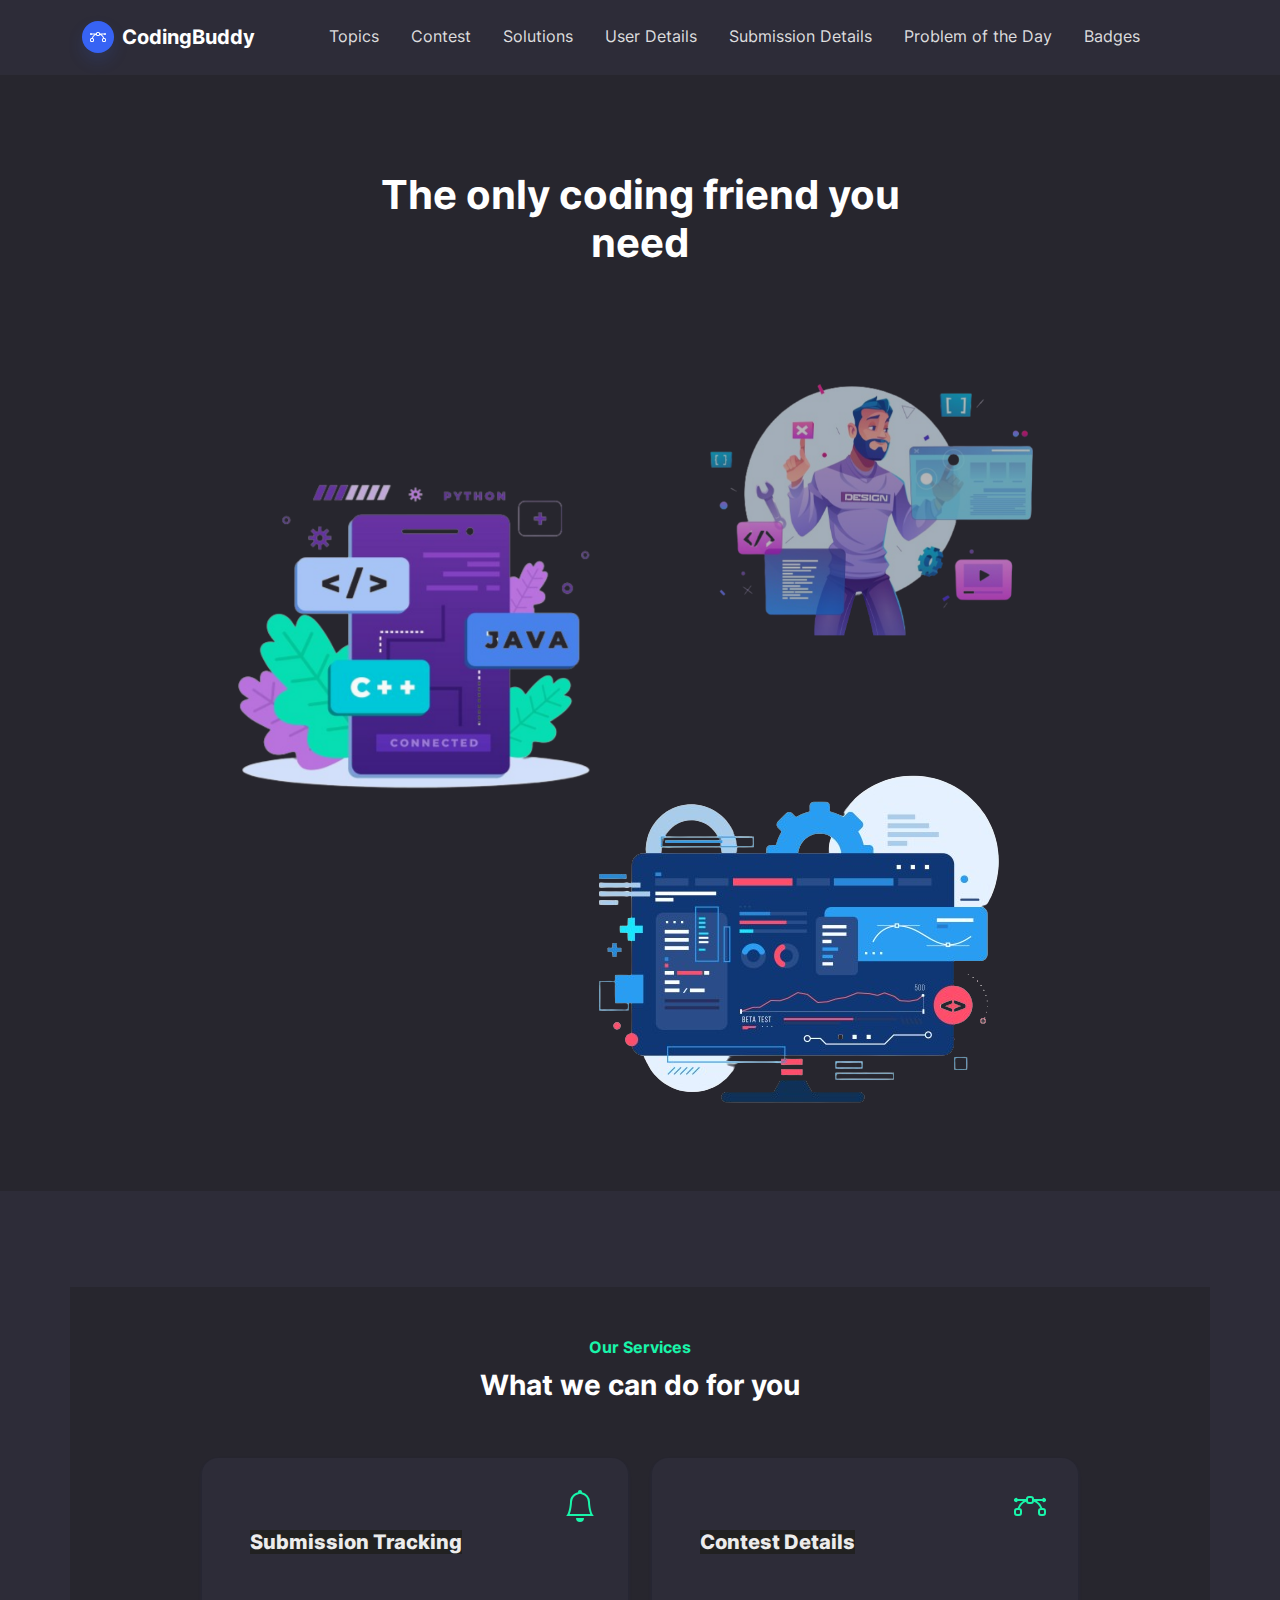
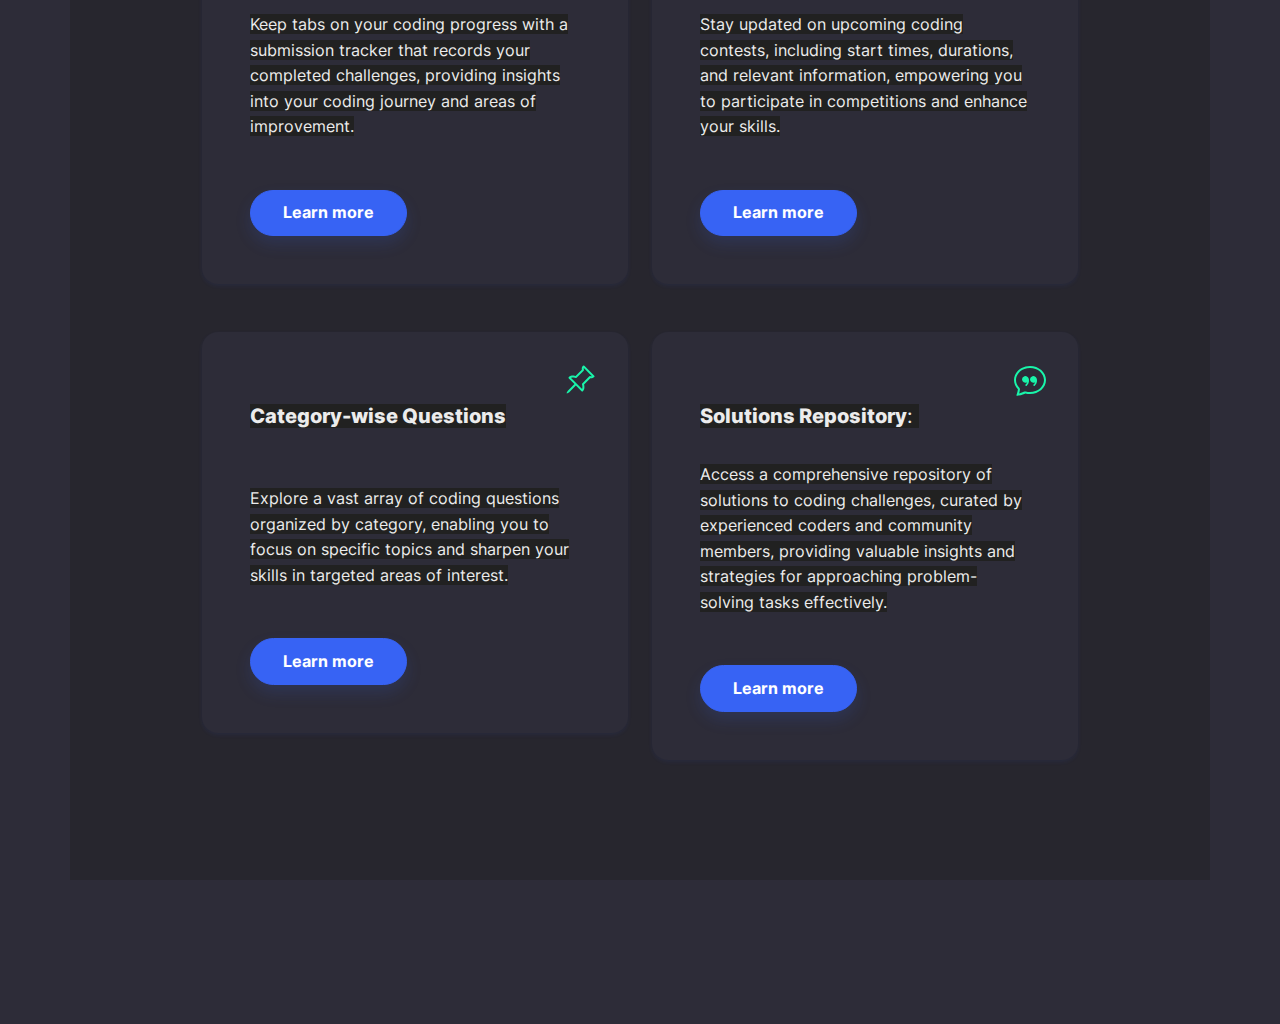
<file: index.html>
<!DOCTYPE html>
<html data-bs-theme="light" lang="en">
  <head>
    <meta charset="utf-8" />
    <meta
      name="viewport"
      content="width=device-width, initial-scale=1.0, shrink-to-fit=no"
    />
    <title>Coding Buddy</title>
    <link rel="stylesheet" href="assets/bootstrap/css/bootstrap.min.css" />
    <link rel="stylesheet" href="assets/css/Inter.css" />
  </head>

  <body>
    <nav
      class="navbar navbar-expand-md sticky-top py-3 navbar-dark"
      id="mainNav"
    >
      <div class="container">
        <a class="navbar-brand d-flex align-items-center" href="/"
          ><span
            class="bs-icon-sm bs-icon-circle bs-icon-primary shadow d-flex justify-content-center align-items-center me-2 bs-icon"
            ><svg
              xmlns="http://www.w3.org/2000/svg"
              width="1em"
              height="1em"
              fill="currentColor"
              viewBox="0 0 16 16"
              class="bi bi-bezier"
            >
              <path
                fill-rule="evenodd"
                d="M0 10.5A1.5 1.5 0 0 1 1.5 9h1A1.5 1.5 0 0 1 4 10.5v1A1.5 1.5 0 0 1 2.5 13h-1A1.5 1.5 0 0 1 0 11.5zm1.5-.5a.5.5 0 0 0-.5.5v1a.5.5 0 0 0 .5.5h1a.5.5 0 0 0 .5-.5v-1a.5.5 0 0 0-.5-.5zm10.5.5A1.5 1.5 0 0 1 13.5 9h1a1.5 1.5 0 0 1 1.5 1.5v1a1.5 1.5 0 0 1-1.5 1.5h-1a1.5 1.5 0 0 1-1.5-1.5zm1.5-.5a.5.5 0 0 0-.5.5v1a.5.5 0 0 0 .5.5h1a.5.5 0 0 0 .5-.5v-1a.5.5 0 0 0-.5-.5zM6 4.5A1.5 1.5 0 0 1 7.5 3h1A1.5 1.5 0 0 1 10 4.5v1A1.5 1.5 0 0 1 8.5 7h-1A1.5 1.5 0 0 1 6 5.5zM7.5 4a.5.5 0 0 0-.5.5v1a.5.5 0 0 0 .5.5h1a.5.5 0 0 0 .5-.5v-1a.5.5 0 0 0-.5-.5z"
              ></path>
              <path
                d="M6 4.5H1.866a1 1 0 1 0 0 1h2.668A6.517 6.517 0 0 0 1.814 9H2.5c.123 0 .244.015.358.043a5.517 5.517 0 0 1 3.185-3.185A1.503 1.503 0 0 1 6 5.5zm3.957 1.358A1.5 1.5 0 0 0 10 5.5v-1h4.134a1 1 0 1 1 0 1h-2.668a6.517 6.517 0 0 1 2.72 3.5H13.5c-.123 0-.243.015-.358.043a5.517 5.517 0 0 0-3.185-3.185z"
              ></path></svg></span
          ><span>CodingBuddy</span></a
        ><button
          data-bs-toggle="collapse"
          class="navbar-toggler"
          data-bs-target="#navcol-1"
        >
          <span class="visually-hidden">Toggle navigation</span
          ><span class="navbar-toggler-icon"></span>
        </button>
        <div class="collapse navbar-collapse" id="navcol-1">
          <ul class="navbar-nav mx-auto">
            
            <li class="nav-item">
              <a class="nav-link" href="filter/index.html">Topics</a>
            </li>
            <li class="nav-item">
              <a class="nav-link" href="Contest/index3.html">Contest</a>
            </li>
            <li class="nav-item">
              <a class="nav-link" href="solutions/index.html">Solutions</a>
            </li>
            <li class="nav-item">
              <a class="nav-link" href="user_details/index.html"
                >User Details</a
              >
            </li>
            <li class="nav-item">
              <a class="nav-link" href="submission_count/index2.html"
                >Submission Details</a
              >
            </li>
            <li class="nav-item">
              <a class="nav-link" href="potd/index.html">Problem of the Day</a>
            </li>
          </li>
          <li class="nav-item">
            <a class="nav-link" href="badges/badges.html">Badges</a>
          </li>
          </ul>
          <!-- <a class="btn btn-primary shadow" role="button" href="signup.html"
            >Sign up</a
          > -->
        </div>
      </div>
    </nav>
    <header class="bg-dark">
      <div class="container pt-4 pt-xl-5">
        <div class="row pt-5">
          <div class="col-md-8 col-xl-6 text-center text-md-start mx-auto">
            <div class="text-center">
              <h1 class="fw-bold">The only coding friend you need</h1>
            </div>
          </div>
          <div class="col-12 col-lg-10 mx-auto">
            <div
              class="position-relative"
              style="display: flex; flex-wrap: wrap; justify-content: flex-end"
            >
              <div
                style="
                  position: relative;
                  flex: 0 0 45%;
                  transform: translate3d(-15%, 35%, 0);
                "
              >
                <img
                  class="img-fluid"
                  data-bss-parallax=""
                  data-bss-parallax-speed="0.8"
                  src="assets/img/products/4412009-removebg-preview.png"
                  style="
                    opacity: 0.99;
                    --bs-body-bg: var(--bs-body-bg);
                    padding-top: 0px;
                  "
                />
              </div>
              <div
                style="
                  position: relative;
                  flex: 0 0 45%;
                  transform: translate3d(-5%, 20%, 0);
                "
              >
                <img
                  class="img-fluid"
                  data-bss-parallax=""
                  data-bss-parallax-speed="0.4"
                  src="assets/img/products/19362653-removebg-preview.png"
                  style="--bs-body-bg: var(--bs-emphasis-color); opacity: 0.67"
                />
              </div>
              <div
                style="
                  position: relative;
                  flex: 0 0 60%;
                  transform: translate3d(0, 0%, 0);
                "
              >
                <img
                  class="img-fluid"
                  data-bss-parallax=""
                  data-bss-parallax-speed="0.25"
                  src="assets/img/products/4421964-removebg-preview.png"
                />
              </div>
            </div>
          </div>
        </div>
      </div>
    </header>
    <section class="py-5"></section>
    <section>
      <div class="container bg-dark py-5">
        <div class="row">
          <div class="col-md-8 col-xl-6 text-center mx-auto">
            <p class="fw-bold text-success mb-2">Our Services</p>
            <h3 class="fw-bold">What we can do for you</h3>
          </div>
        </div>
        <div class="py-5 p-lg-5">
          <div
            class="row row-cols-1 row-cols-md-2 mx-auto"
            style="max-width: 900px"
          >
            <div class="col mb-5">
              <div class="card shadow-sm">
                <div class="card-body px-4 py-5 px-md-5">
                  <div
                    class="bs-icon-lg d-flex justify-content-center align-items-center mb-3 bs-icon"
                    style="top: 1rem; right: 1rem; position: absolute"
                  >
                    <svg
                      xmlns="http://www.w3.org/2000/svg"
                      width="1em"
                      height="1em"
                      fill="currentColor"
                      viewBox="0 0 16 16"
                      class="bi bi-bell text-success"
                    >
                      <path
                        d="M8 16a2 2 0 0 0 2-2H6a2 2 0 0 0 2 2M8 1.918l-.797.161A4.002 4.002 0 0 0 4 6c0 .628-.134 2.197-.459 3.742-.16.767-.376 1.566-.663 2.258h10.244c-.287-.692-.502-1.49-.663-2.258C12.134 8.197 12 6.628 12 6a4.002 4.002 0 0 0-3.203-3.92L8 1.917zM14.22 12c.223.447.481.801.78 1H1c.299-.199.557-.553.78-1C2.68 10.2 3 6.88 3 6c0-2.42 1.72-4.44 4.005-4.901a1 1 0 1 1 1.99 0A5.002 5.002 0 0 1 13 6c0 .88.32 4.2 1.22 6"
                      ></path>
                    </svg>
                  </div>
                  <h5 class="fw-bold card-title">
                    <br /><strong
                      ><span
                        style="
                          color: rgb(236, 236, 236);
                          background-color: rgb(33, 33, 33);
                        "
                        >Submission Tracking</span
                      ></strong
                    ><br /><br />
                  </h5>
                  <p class="text-muted card-text mb-4">
                    <br /><span
                      style="
                        color: rgb(236, 236, 236);
                        background-color: rgb(33, 33, 33);
                      "
                      >Keep tabs on your coding progress with a submission
                      tracker that records your completed challenges, providing
                      insights into your coding journey and areas of
                      improvement.</span
                    ><br /><br />
                  </p>
                  <button
                    class="btn btn-primary shadow"
                    type="button"
                    onclick="window.location.href = 'submission_count/index2.html';"
                  >
                    Learn more
                  </button>
                </div>
              </div>
            </div>
            <div class="col mb-5">
              <div class="card shadow-sm">
                <div class="card-body px-4 py-5 px-md-5">
                  <div
                    class="bs-icon-lg d-flex justify-content-center align-items-center mb-3 bs-icon"
                    style="top: 1rem; right: 1rem; position: absolute"
                  >
                    <svg
                      xmlns="http://www.w3.org/2000/svg"
                      width="1em"
                      height="1em"
                      fill="currentColor"
                      viewBox="0 0 16 16"
                      class="bi bi-bezier text-success"
                    >
                      <path
                        fill-rule="evenodd"
                        d="M0 10.5A1.5 1.5 0 0 1 1.5 9h1A1.5 1.5 0 0 1 4 10.5v1A1.5 1.5 0 0 1 2.5 13h-1A1.5 1.5 0 0 1 0 11.5zm1.5-.5a.5.5 0 0 0-.5.5v1a.5.5 0 0 0 .5.5h1a.5.5 0 0 0 .5-.5v-1a.5.5 0 0 0-.5-.5zm10.5.5A1.5 1.5 0 0 1 13.5 9h1a1.5 1.5 0 0 1 1.5 1.5v1a1.5 1.5 0 0 1-1.5 1.5h-1a1.5 1.5 0 0 1-1.5-1.5zm1.5-.5a.5.5 0 0 0-.5.5v1a.5.5 0 0 0 .5.5h1a.5.5 0 0 0 .5-.5v-1a.5.5 0 0 0-.5-.5zM6 4.5A1.5 1.5 0 0 1 7.5 3h1A1.5 1.5 0 0 1 10 4.5v1A1.5 1.5 0 0 1 8.5 7h-1A1.5 1.5 0 0 1 6 5.5zM7.5 4a.5.5 0 0 0-.5.5v1a.5.5 0 0 0 .5.5h1a.5.5 0 0 0 .5-.5v-1a.5.5 0 0 0-.5-.5z"
                      ></path>
                      <path
                        d="M6 4.5H1.866a1 1 0 1 0 0 1h2.668A6.517 6.517 0 0 0 1.814 9H2.5c.123 0 .244.015.358.043a5.517 5.517 0 0 1 3.185-3.185A1.503 1.503 0 0 1 6 5.5zm3.957 1.358A1.5 1.5 0 0 0 10 5.5v-1h4.134a1 1 0 1 1 0 1h-2.668a6.517 6.517 0 0 1 2.72 3.5H13.5c-.123 0-.243.015-.358.043a5.517 5.517 0 0 0-3.185-3.185z"
                      ></path>
                    </svg>
                  </div>
                  <h5 class="fw-bold card-title">
                    <br /><strong
                      ><span
                        style="
                          color: rgb(236, 236, 236);
                          background-color: rgb(33, 33, 33);
                        "
                        >Contest Details</span
                      ></strong
                    ><br /><br />
                  </h5>
                  <p class="text-muted card-text mb-4">
                    <br /><span
                      style="
                        color: rgb(236, 236, 236);
                        background-color: rgb(33, 33, 33);
                      "
                      >Stay updated on upcoming coding contests, including start
                      times, durations, and relevant information, empowering you
                      to participate in competitions and enhance your
                      skills.</span
                    ><br /><br />
                  </p>
                  <button
                    class="btn btn-primary shadow"
                    type="button"
                    onclick="window.location.href = 'Contest/index3.html';"
                  >
                    Learn more
                  </button>
                </div>
              </div>
            </div>
            <div class="col mb-4">
              <div class="card shadow-sm">
                <div class="card-body px-4 py-5 px-md-5">
                  <div
                    class="bs-icon-lg d-flex justify-content-center align-items-center mb-3 bs-icon"
                    style="top: 1rem; right: 1rem; position: absolute"
                  >
                    <svg
                      xmlns="http://www.w3.org/2000/svg"
                      width="1em"
                      height="1em"
                      fill="currentColor"
                      viewBox="0 0 16 16"
                      class="bi bi-pin-angle text-success"
                    >
                      <path
                        d="M9.828.722a.5.5 0 0 1 .354.146l4.95 4.95a.5.5 0 0 1 0 .707c-.48.48-1.072.588-1.503.588-.177 0-.335-.018-.46-.039l-3.134 3.134a5.927 5.927 0 0 1 .16 1.013c.046.702-.032 1.687-.72 2.375a.5.5 0 0 1-.707 0l-2.829-2.828-3.182 3.182c-.195.195-1.219.902-1.414.707-.195-.195.512-1.22.707-1.414l3.182-3.182-2.828-2.829a.5.5 0 0 1 0-.707c.688-.688 1.673-.767 2.375-.72a5.922 5.922 0 0 1 1.013.16l3.134-3.133a2.772 2.772 0 0 1-.04-.461c0-.43.108-1.022.589-1.503a.5.5 0 0 1 .353-.146zm.122 2.112v-.002zm0-.002v.002a.5.5 0 0 1-.122.51L6.293 6.878a.5.5 0 0 1-.511.12H5.78l-.014-.004a4.507 4.507 0 0 0-.288-.076 4.922 4.922 0 0 0-.765-.116c-.422-.028-.836.008-1.175.15l5.51 5.509c.141-.34.177-.753.149-1.175a4.924 4.924 0 0 0-.192-1.054l-.004-.013v-.001a.5.5 0 0 1 .12-.512l3.536-3.535a.5.5 0 0 1 .532-.115l.096.022c.087.017.208.034.344.034.114 0 .23-.011.343-.04L9.927 2.028c-.029.113-.04.23-.04.343a1.779 1.779 0 0 0 .062.46z"
                      ></path>
                    </svg>
                  </div>
                  <h5 class="fw-bold card-title">
                    <br /><strong
                      ><span
                        style="
                          color: rgb(236, 236, 236);
                          background-color: rgb(33, 33, 33);
                        "
                        >Category-wise Questions</span
                      ></strong
                    ><br /><br />
                  </h5>
                  <p class="text-muted card-text mb-4">
                    <br /><span
                      style="
                        color: rgb(236, 236, 236);
                        background-color: rgb(33, 33, 33);
                      "
                      >Explore a vast array of coding questions organized by
                      category, enabling you to focus on specific topics and
                      sharpen your skills in targeted areas of interest.</span
                    ><br /><br />
                  </p>
                  <button
                    class="btn btn-primary shadow"
                    type="button"
                    onclick="window.location.href = 'filter/index.html';"
                  >
                    Learn more
                  </button>
                </div>
              </div>
            </div>
            <div class="col mb-4">
              <div class="card shadow-sm">
                <div class="card-body px-4 py-5 px-md-5">
                  <div
                    class="bs-icon-lg d-flex justify-content-center align-items-center mb-3 bs-icon"
                    style="top: 1rem; right: 1rem; position: absolute"
                  >
                    <svg
                      xmlns="http://www.w3.org/2000/svg"
                      width="1em"
                      height="1em"
                      fill="currentColor"
                      viewBox="0 0 16 16"
                      class="bi bi-chat-quote text-success"
                    >
                      <path
                        d="M2.678 11.894a1 1 0 0 1 .287.801 10.97 10.97 0 0 1-.398 2c1.395-.323 2.247-.697 2.634-.893a1 1 0 0 1 .71-.074A8.06 8.06 0 0 0 8 14c3.996 0 7-2.807 7-6 0-3.192-3.004-6-7-6S1 4.808 1 8c0 1.468.617 2.83 1.678 3.894m-.493 3.905a21.682 21.682 0 0 1-.713.129c-.2.032-.352-.176-.273-.362a9.68 9.68 0 0 0 .244-.637l.003-.01c.248-.72.45-1.548.524-2.319C.743 11.37 0 9.76 0 8c0-3.866 3.582-7 8-7s8 3.134 8 7-3.582 7-8 7a9.06 9.06 0 0 1-2.347-.306c-.52.263-1.639.742-3.468 1.105z"
                      ></path>
                      <path
                        d="M7.066 6.76A1.665 1.665 0 0 0 4 7.668a1.667 1.667 0 0 0 2.561 1.406c-.131.389-.375.804-.777 1.22a.417.417 0 0 0 .6.58c1.486-1.54 1.293-3.214.682-4.112zm4 0A1.665 1.665 0 0 0 8 7.668a1.667 1.667 0 0 0 2.561 1.406c-.131.389-.375.804-.777 1.22a.417.417 0 0 0 .6.58c1.486-1.54 1.293-3.214.682-4.112z"
                      ></path>
                    </svg>
                  </div>
                  <h5 class="fw-bold card-title">
                    <br /><strong
                      ><span
                        style="
                          color: rgb(236, 236, 236);
                          background-color: rgb(33, 33, 33);
                        "
                        >Solutions Repository</span
                      ></strong
                    ><span
                      style="
                        font-weight: normal !important;
                        color: rgb(236, 236, 236);
                        background-color: rgb(33, 33, 33);
                      "
                      >:&nbsp;</span
                    >
                  </h5>
                  <p class="text-muted card-text mb-4">
                    <br /><span
                      style="
                        color: rgb(236, 236, 236);
                        background-color: rgb(33, 33, 33);
                      "
                      >Access a comprehensive repository of solutions to coding
                      challenges, curated by experienced coders and community
                      members, providing valuable insights and strategies for
                      approaching problem-solving tasks effectively.</span
                    ><br /><br />
                  </p>
                  <button
                    class="btn btn-primary shadow"
                    type="button"
                    onclick="window.location.href = 'solutions/index.html';"
                  >
                    Learn more
                  </button>
                </div>
              </div>
            </div>
          </div>
        </div>
      </div>
    </section>
    <section></section>
    <section class="py-5 mt-5"></section>
    <!-- <footer class="bg-dark">
      <div class="container py-4 py-lg-5">
        <div class="row justify-content-center">
          <div
            class="col-sm-4 col-md-3 text-center text-lg-start d-flex flex-column"
          >
            <h3 class="fs-6 fw-bold">Services</h3>
            <ul class="list-unstyled">
              <li><a href="#">Web design</a></li>
              <li><a href="#">Development</a></li>
              <li><a href="#">Hosting</a></li>
            </ul>
          </div>
          <div
            class="col-sm-4 col-md-3 text-center text-lg-start d-flex flex-column"
          >
            <h3 class="fs-6 fw-bold">About</h3>
            <ul class="list-unstyled">
              <li><a href="#">Company</a></li>
              <li><a href="#">Team</a></li>
              <li><a href="#">Legacy</a></li>
            </ul>
          </div>
          <div
            class="col-sm-4 col-md-3 text-center text-lg-start d-flex flex-column"
          >
            <h3 class="fs-6 fw-bold">Careers</h3>
            <ul class="list-unstyled">
              <li><a href="#">Job openings</a></li>
              <li><a href="#">Employee success</a></li>
              <li><a href="#">Benefits</a></li>
            </ul>
          </div>
        </div>
        <hr />
        <div
          class="text-muted d-flex justify-content-between align-items-center pt-3"
        >
          <p class="mb-0">Copyright © 2024 Brand</p>
          <ul class="list-inline mb-0">
            <li class="list-inline-item">
              <svg
                xmlns="http://www.w3.org/2000/svg"
                width="1em"
                height="1em"
                fill="currentColor"
                viewBox="0 0 16 16"
                class="bi bi-facebook"
              >
                <path
                  d="M16 8.049c0-4.446-3.582-8.05-8-8.05C3.58 0-.002 3.603-.002 8.05c0 4.017 2.926 7.347 6.75 7.951v-5.625h-2.03V8.05H6.75V6.275c0-2.017 1.195-3.131 3.022-3.131.876 0 1.791.157 1.791.157v1.98h-1.009c-.993 0-1.303.621-1.303 1.258v1.51h2.218l-.354 2.326H9.25V16c3.824-.604 6.75-3.934 6.75-7.951"
                ></path>
              </svg>
            </li>
            <li class="list-inline-item">
              <svg
                xmlns="http://www.w3.org/2000/svg"
                width="1em"
                height="1em"
                fill="currentColor"
                viewBox="0 0 16 16"
                class="bi bi-twitter"
              >
                <path
                  d="M5.026 15c6.038 0 9.341-5.003 9.341-9.334 0-.14 0-.282-.006-.422A6.685 6.685 0 0 0 16 3.542a6.658 6.658 0 0 1-1.889.518 3.301 3.301 0 0 0 1.447-1.817 6.533 6.533 0 0 1-2.087.793A3.286 3.286 0 0 0 7.875 6.03a9.325 9.325 0 0 1-6.767-3.429 3.289 3.289 0 0 0 1.018 4.382A3.323 3.323 0 0 1 .64 6.575v.045a3.288 3.288 0 0 0 2.632 3.218 3.203 3.203 0 0 1-.865.115 3.23 3.23 0 0 1-.614-.057 3.283 3.283 0 0 0 3.067 2.277A6.588 6.588 0 0 1 .78 13.58a6.32 6.32 0 0 1-.78-.045A9.344 9.344 0 0 0 5.026 15"
                ></path>
              </svg>
            </li>
            <li class="list-inline-item">
              <svg
                xmlns="http://www.w3.org/2000/svg"
                width="1em"
                height="1em"
                fill="currentColor"
                viewBox="0 0 16 16"
                class="bi bi-instagram"
              >
                <path
                  d="M8 0C5.829 0 5.556.01 4.703.048 3.85.088 3.269.222 2.76.42a3.917 3.917 0 0 0-1.417.923A3.927 3.927 0 0 0 .42 2.76C.222 3.268.087 3.85.048 4.7.01 5.555 0 5.827 0 8.001c0 2.172.01 2.444.048 3.297.04.852.174 1.433.372 1.942.205.526.478.972.923 1.417.444.445.89.719 1.416.923.51.198 1.09.333 1.942.372C5.555 15.99 5.827 16 8 16s2.444-.01 3.298-.048c.851-.04 1.434-.174 1.943-.372a3.916 3.916 0 0 0 1.416-.923c.445-.445.718-.891.923-1.417.197-.509.332-1.09.372-1.942C15.99 10.445 16 10.173 16 8s-.01-2.445-.048-3.299c-.04-.851-.175-1.433-.372-1.941a3.926 3.926 0 0 0-.923-1.417A3.911 3.911 0 0 0 13.24.42c-.51-.198-1.092-.333-1.943-.372C10.443.01 10.172 0 7.998 0h.003zm-.717 1.442h.718c2.136 0 2.389.007 3.232.046.78.035 1.204.166 1.486.275.373.145.64.319.92.599.28.28.453.546.598.92.11.281.24.705.275 1.485.039.843.047 1.096.047 3.231s-.008 2.389-.047 3.232c-.035.78-.166 1.203-.275 1.485a2.47 2.47 0 0 1-.599.919c-.28.28-.546.453-.92.598-.28.11-.704.24-1.485.276-.843.038-1.096.047-3.232.047s-2.39-.009-3.233-.047c-.78-.036-1.203-.166-1.485-.276a2.478 2.478 0 0 1-.92-.598 2.48 2.48 0 0 1-.6-.92c-.109-.281-.24-.705-.275-1.485-.038-.843-.046-1.096-.046-3.233 0-2.136.008-2.388.046-3.231.036-.78.166-1.204.276-1.486.145-.373.319-.64.599-.92.28-.28.546-.453.92-.598.282-.11.705-.24 1.485-.276.738-.034 1.024-.044 2.515-.045v.002zm4.988 1.328a.96.96 0 1 0 0 1.92.96.96 0 0 0 0-1.92zm-4.27 1.122a4.109 4.109 0 1 0 0 8.217 4.109 4.109 0 0 0 0-8.217zm0 1.441a2.667 2.667 0 1 1 0 5.334 2.667 2.667 0 0 1 0-5.334"
                ></path>
              </svg>
            </li>
          </ul>
        </div>
      </div>
    </footer> -->
    <script src="assets/bootstrap/js/bootstrap.min.js"></script>
    <script src="assets/js/bold-and-dark.js"></script>
  </body>
</html>
</file>
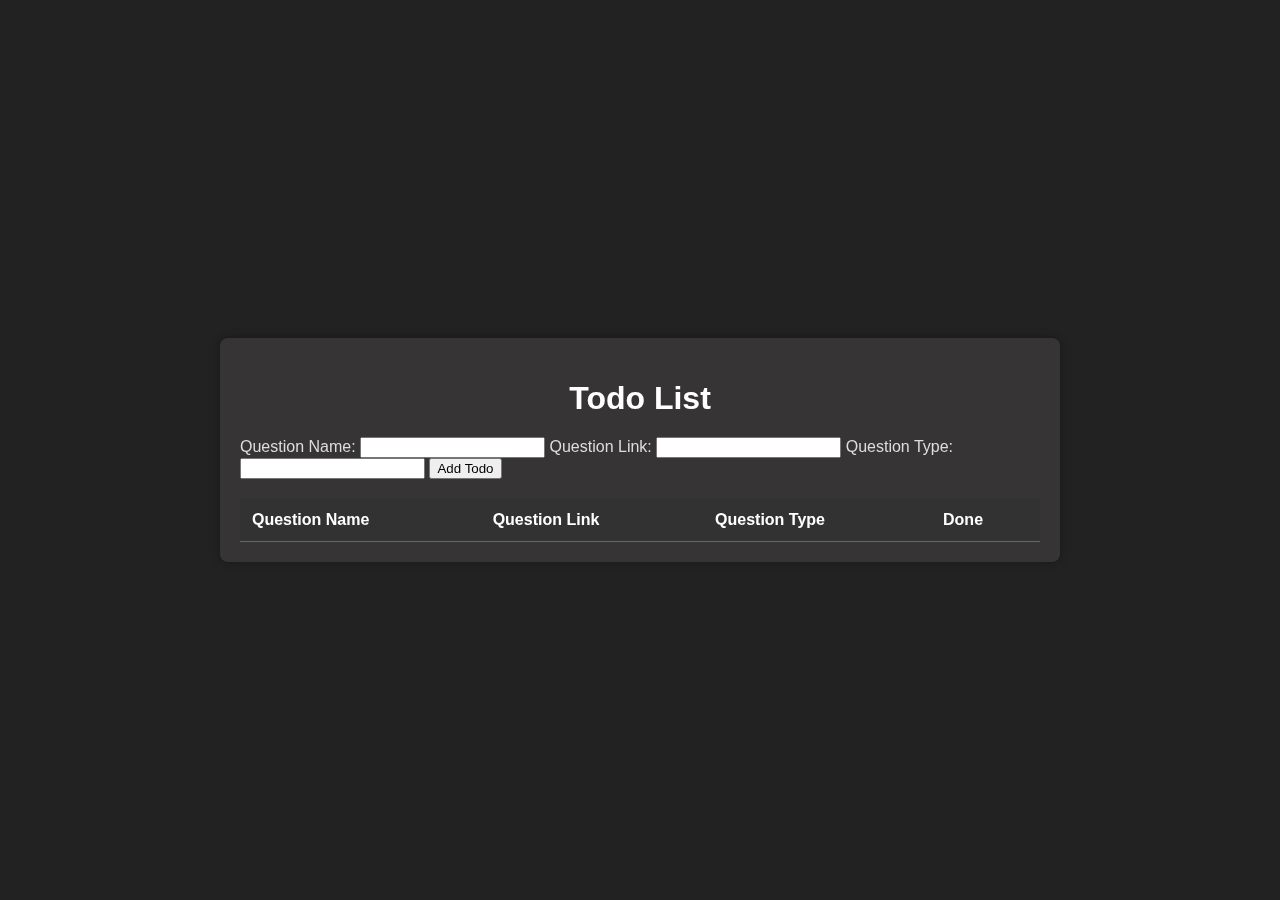
<file: add_todo/index.html>
<!DOCTYPE html>
<html lang="en">
<head>
<meta charset="UTF-8">
<meta name="viewport" content="width=device-width, initial-scale=1.0">
<title>Todo List</title>
<link rel="stylesheet" href="styles.css">
</head>
<body>
<div class="container">
    <h1>Todo List</h1>
    <form id="todoForm">
        <label for="questionName">Question Name:</label>
        <input type="text" id="questionName" name="questionName" required>
        <label for="questionLink">Question Link:</label>
        <input type="text" id="questionLink" name="questionLink" required>
        <label for="questionType">Question Type:</label>
        <input type="text" id="questionType" name="questionType" required>
        <button type="submit">Add Todo</button>
    </form>
    <table id="todoTable">
        <thead>
            <tr>
                <th>Question Name</th>
                <th>Question Link</th>
                <th>Question Type</th>
                <th>Done</th>
            </tr>
        </thead>
        <tbody></tbody>
    </table>
</div>
<script src="index.js"></script>
</body>
</html>
</file>
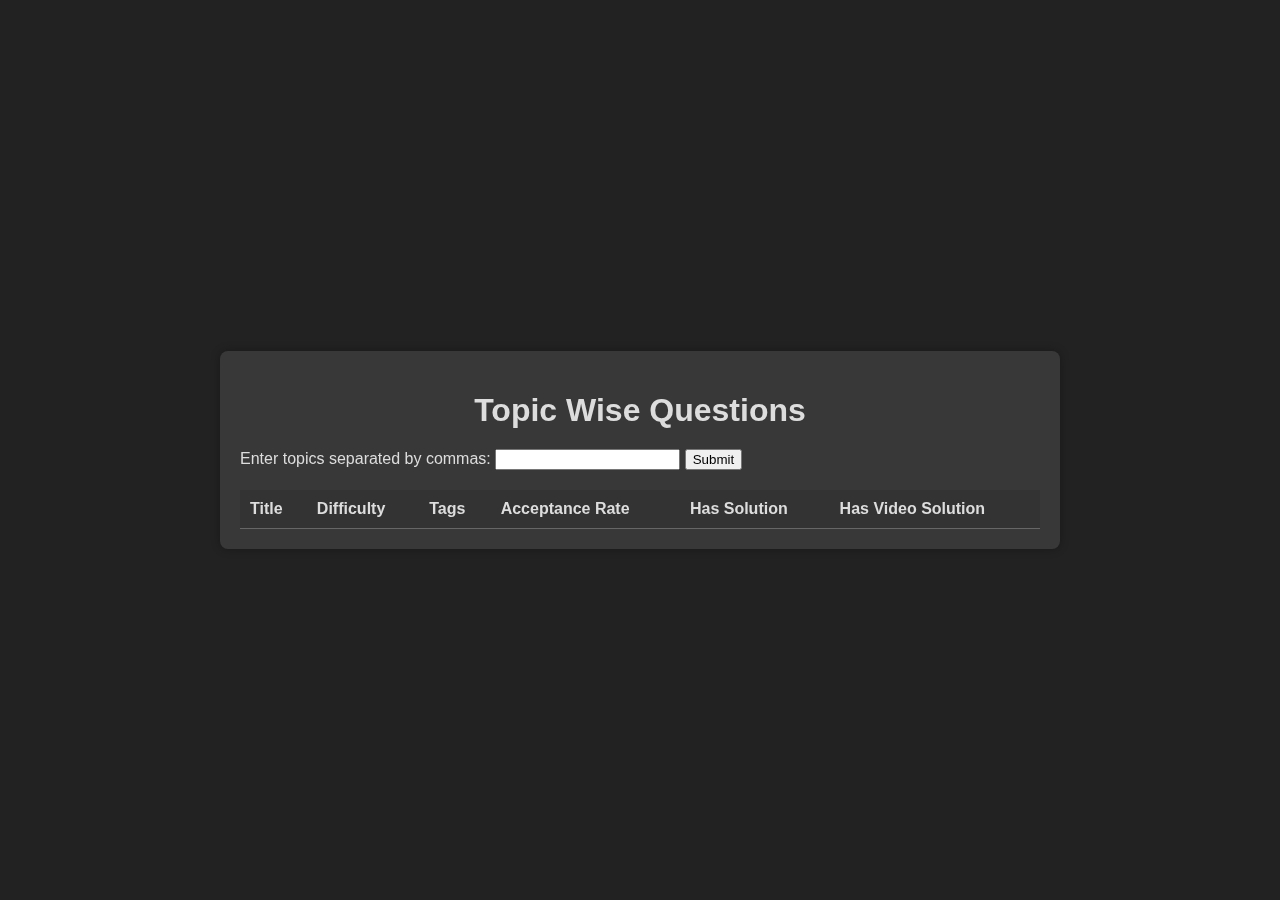
<file: filter/index.html>
<!DOCTYPE html>
<html lang="en">
<head>
<meta charset="UTF-8">
<meta name="viewport" content="width=device-width, initial-scale=1.0">
<title>LeetCode Questions</title>
<link rel="stylesheet" href="styles.css">
</head>
<body>
<div class="container">
    <h1>Topic Wise Questions</h1>
    <form id="topicForm">
        <label for="topics">Enter topics separated by commas:</label>
        <input type="text" id="topics" name="topics" required>
        <button type="submit">Submit</button>
    </form>
    <table id="questionsTable">
        <thead>
            <tr>
                <th>Title</th>
                <th>Difficulty</th>
                <th>Tags</th>
                <th>Acceptance Rate</th>
                <th>Has Solution</th>
                <th>Has Video Solution</th>
            </tr>
        </thead>
        <tbody></tbody>
    </table>
</div>
<script src="index.js"></script>
</body>
</html>
</file>
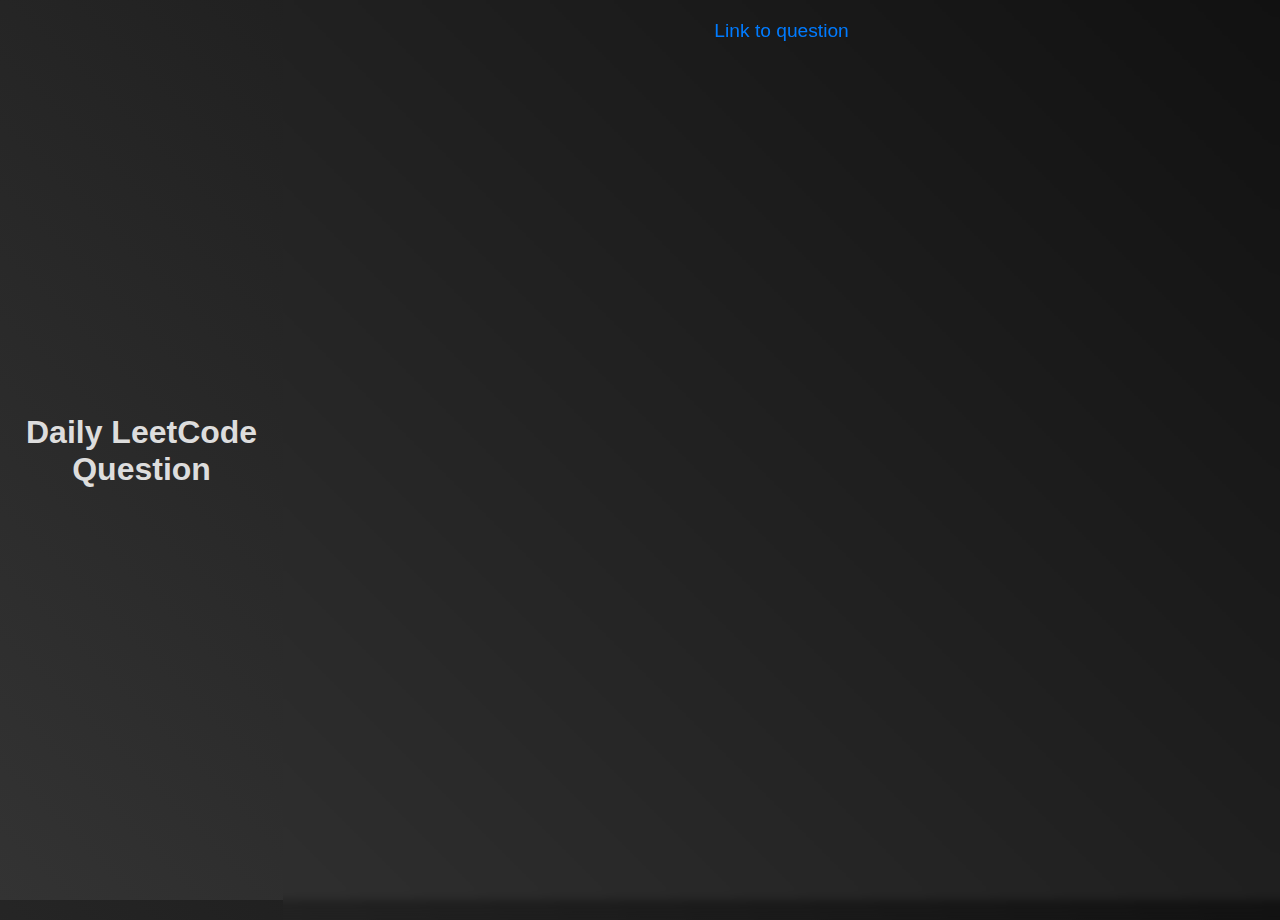
<file: potd/index.html>
<!DOCTYPE html>
<html lang="en">
  <head>
    <meta charset="UTF-8" />
    <meta http-equiv="X-UA-Compatible" content="IE=edge" />
    <meta name="viewport" content="width=device-width, initial-scale=1.0" />
    <title>Daily LeetCode Question</title>
    <link rel="stylesheet" href="styles.css" />
  </head>

  <body>
    <h1>Daily LeetCode Question</h1>
    <div id="questionContainer">
      <h2 id="questionTitle"></h2>
      <p id="questionDescription"></p>
      <a id="questionLink" href="#" target="_blank">Link to question</a>
    </div>
    <script src="index.js"></script>
  </body>
</html>
</file>
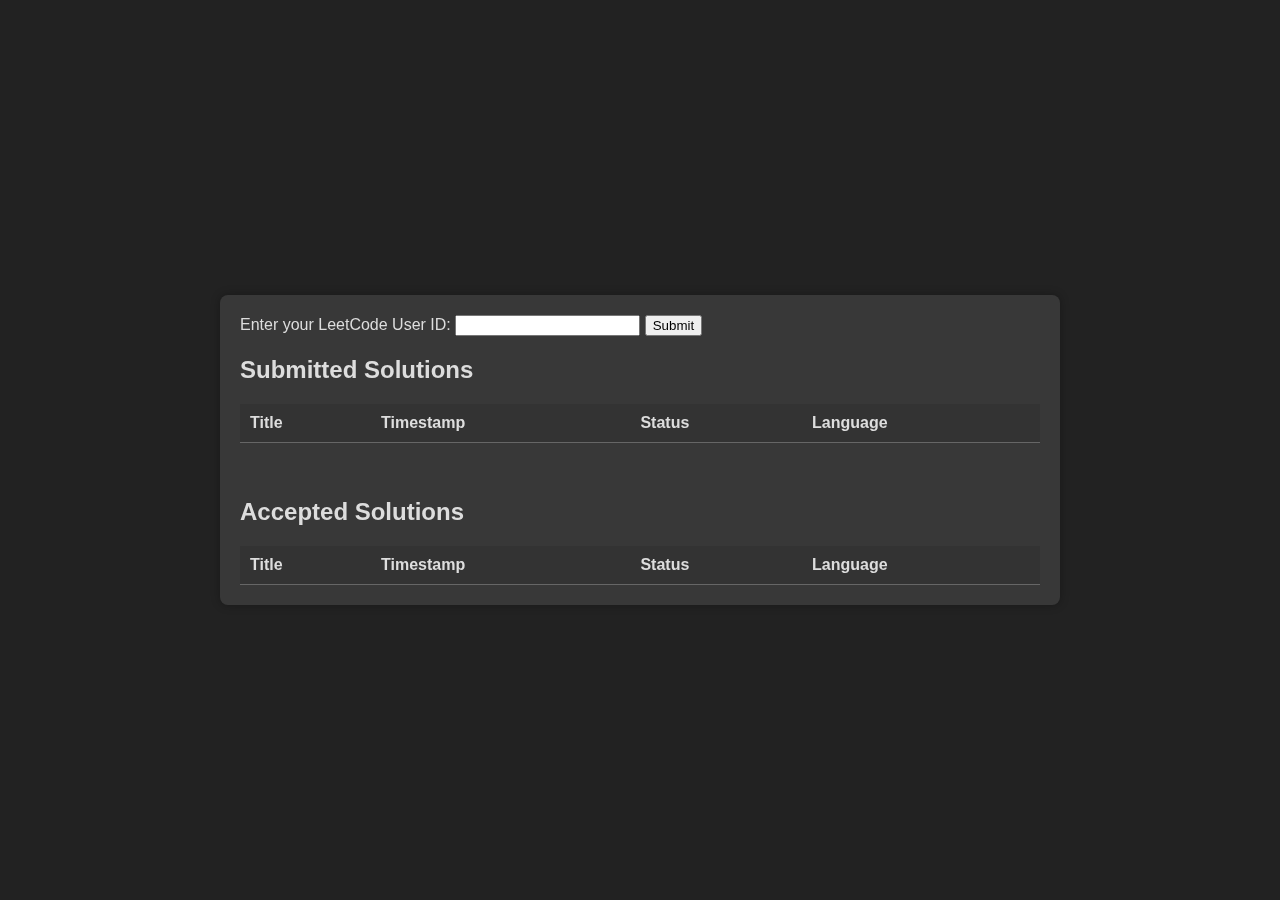
<file: solutions/index.html>
<!DOCTYPE html>
<html lang="en">
<head>
    <meta charset="UTF-8">
    <meta http-equiv="X-UA-Compatible" content="IE=edge">
    <meta name="viewport" content="width=device-width, initial-scale=1.0">
    <title>LeetCode Submissions</title>
    <link rel="stylesheet" href="styles.css">
</head>
<body>
 
    <div class="container">
        <form id="userIdForm">
            <label for="userId">Enter your LeetCode User ID:</label>
            <input type="text" id="userId" name="userId" required>
            <button type="submit">Submit</button>
        </form>
        <h2>Submitted Solutions</h2>
        <table id="submittedTable">
            <thead>
                <tr>
                    <th>Title</th>
                    <th>Timestamp</th>
                    <th>Status</th>
                    <th>Language</th>
                </tr>
            </thead>
            <tbody></tbody>
        </table>
        <br>
        <br>
        <h2>Accepted Solutions</h2>
        <table id="acceptedTable">
            <thead>
                <tr>
                    <th>Title</th>
                    <th>Timestamp</th>
                    <th>Status</th>
                    <th>Language</th>
                </tr>
            </thead>
            <tbody></tbody>
        </table>
    </div>
    <script src="index.js"></script>
</body>
</html>
</file>
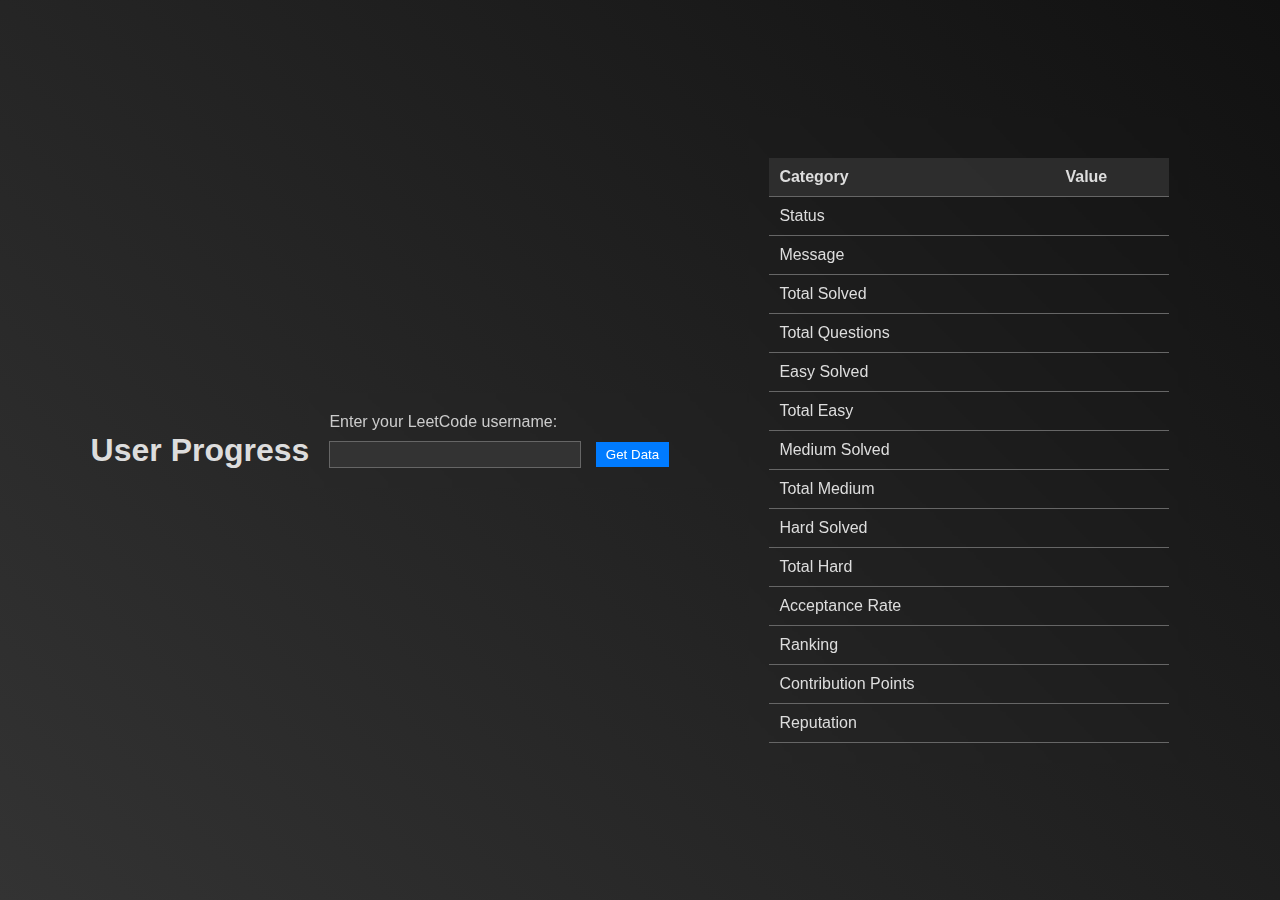
<file: user_details/index.html>
<!DOCTYPE html>
<html lang="en">

<head>
    <meta charset="UTF-8">
    <meta http-equiv="X-UA-Compatible" content="IE=edge">
    <meta name="viewport" content="width=device-width, initial-scale=1.0">
    <title>Data Display</title>
    <link rel="stylesheet" href="styles.css">
</head>

<body>
    <h1>User Progress</h1>
    <div>
        <label for="username">Enter your LeetCode username:</label>
        <input type="text" id="username" name="username">
        <button onclick="fetchData()">Get Data</button>
    </div>
    <div id="tableContainer">
        <table id="dataTable">
            <tr>
                <th>Category</th>
                <th>Value</th>
            </tr>
            <tr>
                <td>Status</td>
                <td id="status"></td>
            </tr>
            <tr>
                <td>Message</td>
                <td id="message"></td>
            </tr>
            <tr>
                <td>Total Solved</td>
                <td id="totalSolved"></td>
            </tr>
            <tr>
                <td>Total Questions</td>
                <td id="totalQuestions"></td>
            </tr>
            <tr>
                <td>Easy Solved</td>
                <td id="easySolved"></td>
            </tr>
            <tr>
                <td>Total Easy</td>
                <td id="totalEasy"></td>
            </tr>
            <tr>
                <td>Medium Solved</td>
                <td id="mediumSolved"></td>
            </tr>
            <tr>
                <td>Total Medium</td>
                <td id="totalMedium"></td>
            </tr>
            <tr>
                <td>Hard Solved</td>
                <td id="hardSolved"></td>
            </tr>
            <tr>
                <td>Total Hard</td>
                <td id="totalHard"></td>
            </tr>
            <tr>
                <td>Acceptance Rate</td>
                <td id="acceptanceRate"></td>
            </tr>
            <tr>
                <td>Ranking</td>
                <td id="ranking"></td>
            </tr>
            <tr>
                <td>Contribution Points</td>
                <td id="contributionPoints"></td>
            </tr>
            <tr>
                <td>Reputation</td>
                <td id="reputation"></td>
            </tr>
        </table>
    </div>
    <script src="index.js"></script>
</body>

</html>
</file>
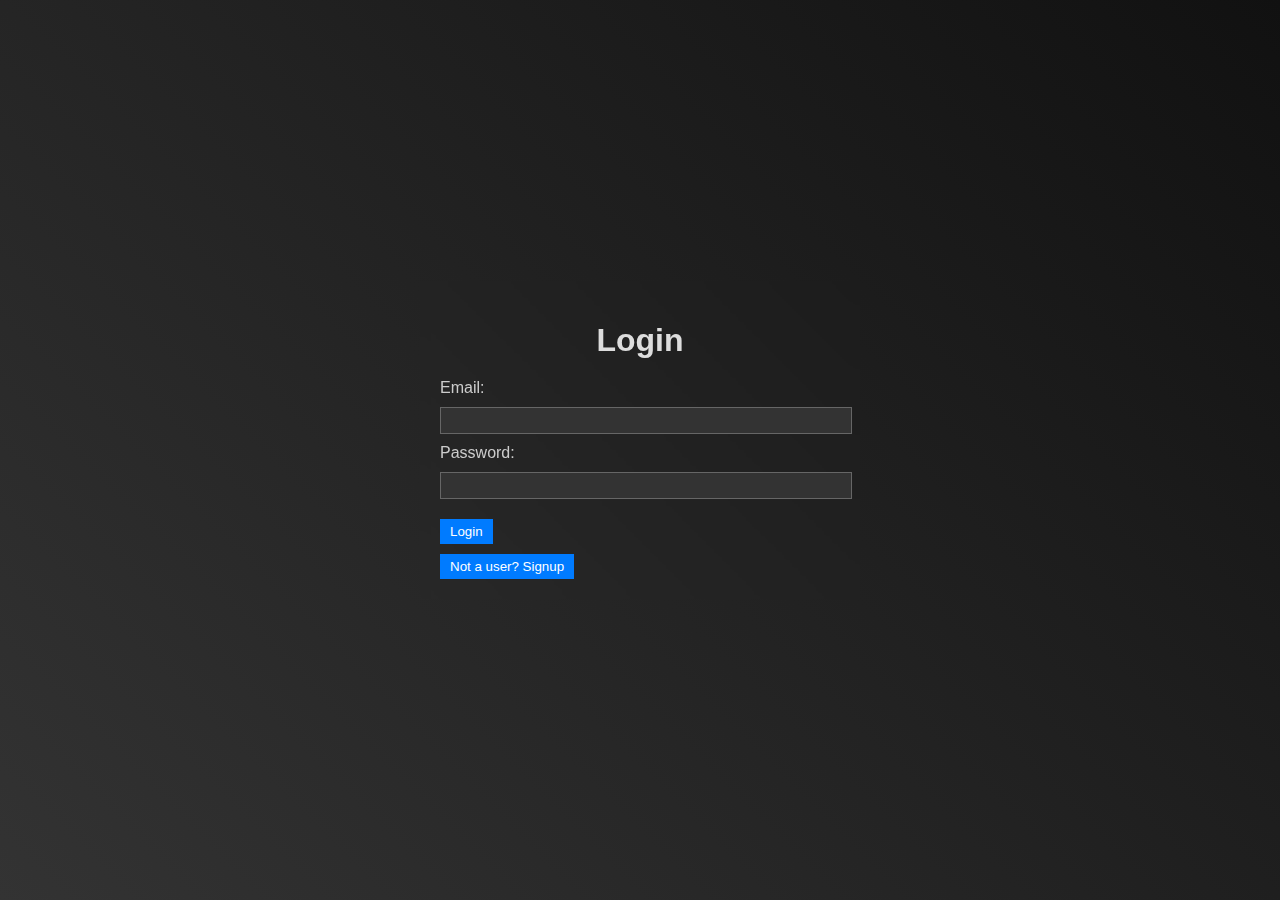
<file: index2.html>
<!DOCTYPE html>
<html lang="en">
  <head>
    <meta charset="UTF-8" />
    <meta name="viewport" content="width=device-width, initial-scale=1.0" />
    <title>Login</title>
    <link rel="stylesheet" href="./styles2.css" />
  </head>
  <body>
    <div class="container">
      <h1>Login</h1>
      <form id="loginForm">
        <label for="email">Email:</label>
        <input type="email" id="email" name="email" required /><br />
        <label for="password">Password:</label>
        <input type="password" id="password" name="password" required /><br />
        <div class="button-container">
          <button type="submit" id="yash">Login</button>
          <button
            id="retryButton"
            style="display: none"
            onclick="navigateToSignUp()"
          >
            Not a user? Sign up
          </button>
        </div>
      </form>
      <div id="message"></div>
      <button onclick="navigateToSignUpPage()">Not a user? Signup</button>
    </div>
    <script>
      document
        .getElementById("loginForm")
        .addEventListener("submit", function (event) {
          event.preventDefault();
          let email = document.getElementById("email").value;
          let password = document.getElementById("password").value;
          let users = JSON.parse(localStorage.getItem("users")) || [];
          let user = users.find(
            (u) => u.email === email && u.password === password
          );
          if (user) {
            document.getElementById("message").textContent =
              "Login successful!";
            document.getElementById("retryButton").style.display = "none"; // Hide retry button
            // Redirect to index page after successful login
            window.location.href = "index2.html";
          } else {
            document.getElementById("message").textContent =
              "Login failed. Please check your email and password.";
            document.getElementById("retryButton").style.display = "block"; // Show retry button
          }
        });

      function navigateToSignUp() {
        // Navigate to the signup page
        window.location.href = "signup.html";
      }

      function navigateToSignUpPage() {
        // Navigate to the signup page
        window.location.href = "signup.html";
      }
    </script>
  </body>
</html>
</file>
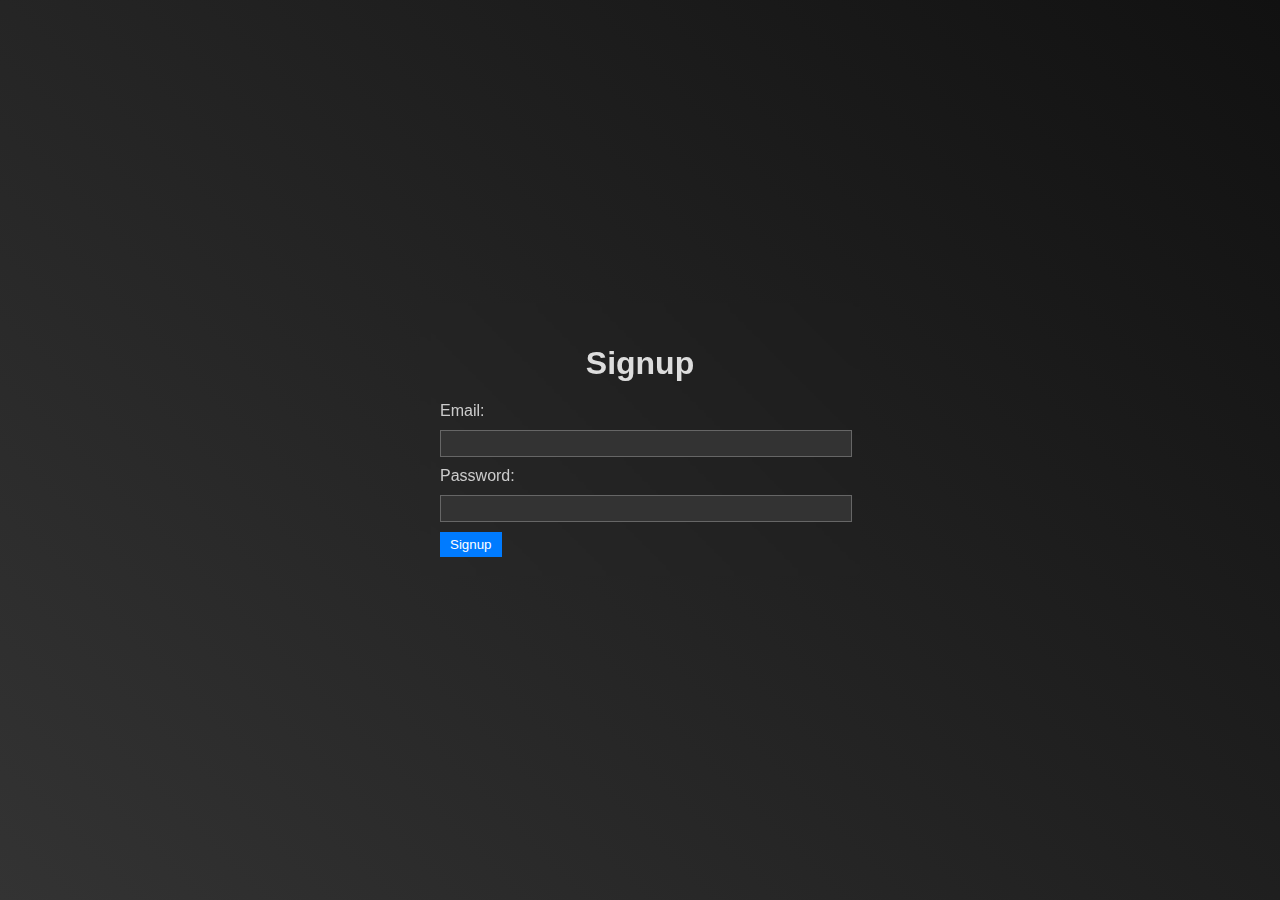
<file: signup.html>
<!DOCTYPE html>
<html lang="en">
  <head>
    <meta charset="UTF-8" />
    <meta name="viewport" content="width=device-width, initial-scale=1.0" />
    <link rel="stylesheet" href="./styles1.css" />
    <title>Signup</title>
  </head>

  <body>
    <div class="container">
      <h1>Signup</h1>
      <form id="signupForm">
        <label for="email">Email:</label>
        <input type="email" id="email" name="email" required /><br />
        <label for="password">Password:</label>
        <input type="password" id="password" name="password" required /><br />
        <button type="submit">Signup</button>
      </form>
      <div id="message"></div>
    </div>
    <script>
      document
        .getElementById("signupForm")
        .addEventListener("submit", function (event) {
          event.preventDefault();
          let email = document.getElementById("email").value;
          let password = document.getElementById("password").value;
          let users = JSON.parse(localStorage.getItem("users")) || [];
          users.push({ email, password });
          localStorage.setItem("users", JSON.stringify(users));
          document.getElementById("message").textContent = "Signup successful!";
          // Redirect to login page after successful signup
          window.location.href = "index.html";
        });
    </script>
  </body>
</html>
</file>
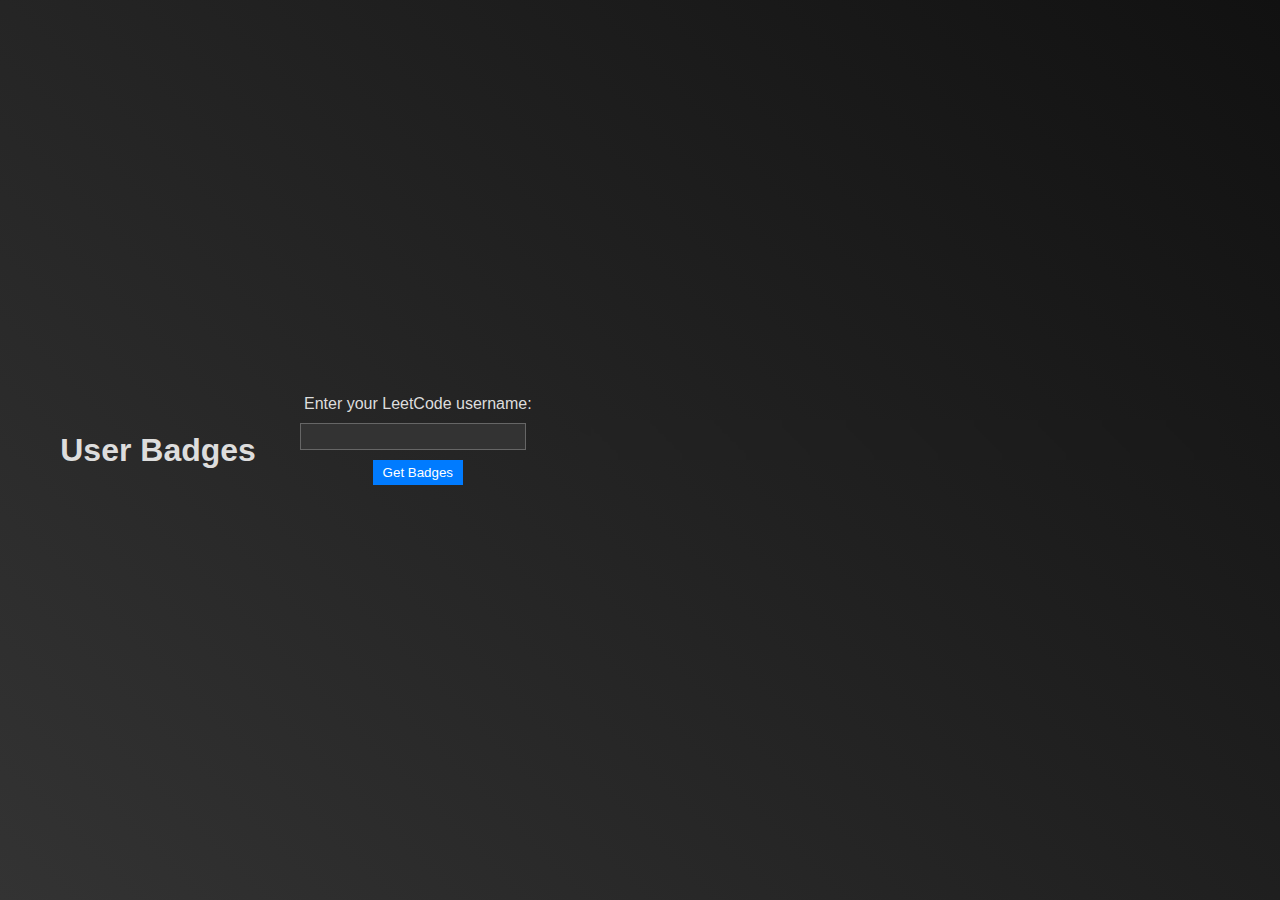
<file: badges/badges.html>
<!DOCTYPE html>
<html lang="en">
  <head>
    <meta charset="UTF-8" />
    <meta http-equiv="X-UA-Compatible" content="IE=edge" />
    <meta name="viewport" content="width=device-width, initial-scale=1.0" />
    <title>User Badges</title>
    <link rel="stylesheet" href="badges.css" />
  </head>

  <body>
    <h1>User Badges</h1>
    <div class="inputSection">
      <label for="username">Enter your LeetCode username:</label>
      <input type="text" id="username" name="username" />
      <button id="btn11" onclick="fetchBadges()">Get Badges</button>
    </div>
    <div id="badgesContainer"></div>
    <script src="badges.js"></script>
  </body>
</html>
</file>
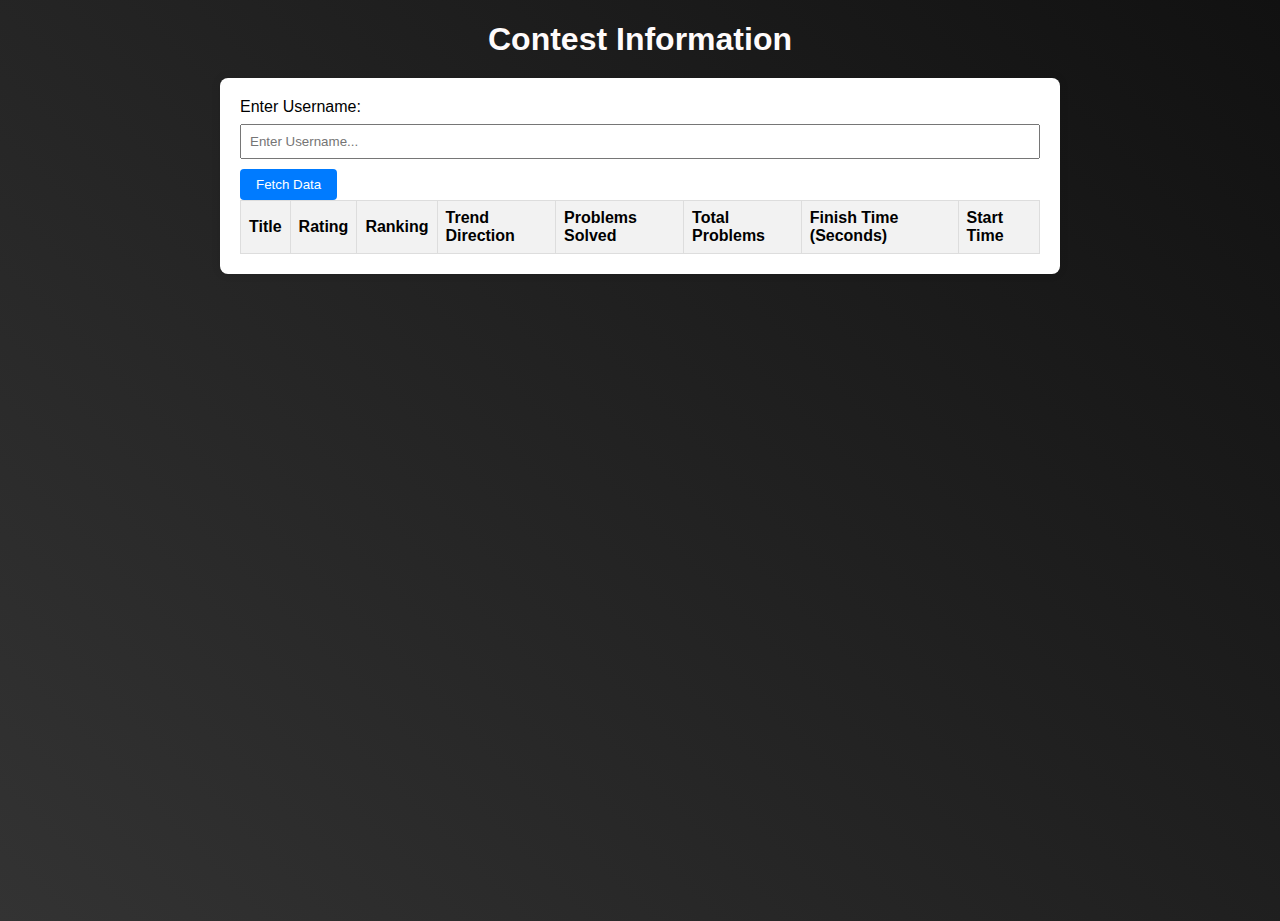
<file: Contest/index3.html>
<!-- index3.html -->
<!DOCTYPE html>
<html lang="en">
<head>
    <meta charset="UTF-8">
    <meta http-equiv="X-UA-Compatible" content="IE=edge">
    <meta name="viewport" content="width=device-width, initial-scale=1.0">
    <title>Contest Information</title>
    <style>
        body {
            font-family: Arial, sans-serif;
            margin: 0;
            padding: 20px;
            background-color: #f0f0f0;
        }

        h1 {
            text-align: center;
            margin-bottom: 20px;
        }

        .container {
            max-width: 800px;
            margin: 0 auto;
            background-color: #fff;
            padding: 20px;
            border-radius: 8px;
            box-shadow: 0 0 10px rgba(0, 0, 0, 0.1);
        }

        label {
            display: block;
            margin-bottom: 8px;
        }

        input[type="text"] {
            width: 100%;
            padding: 8px;
            margin-bottom: 10px;
            box-sizing: border-box;
        }

        button {
            padding: 8px 16px;
            background-color: #007bff;
            color: #fff;
            border: none;
            border-radius: 4px;
            cursor: pointer;
        }

        button:hover {
            background-color: #0056b3;
        }

        table {
            width: 100%;
            border-collapse: collapse;
        }

        th, td {
            border: 1px solid #ddd;
            padding: 8px;
            text-align: left;
        }

        th {
            background-color: #f2f2f2;
        }
        body {
    
        background-color: #222; /* Dark background color */
    
        margin: 0;
        padding: 0;

    
        height: 100vh;
        overflow: hidden; /* Hide overflow to prevent scrolling */
        background: linear-gradient(45deg, #333, #111); /* Dark gradient background */
        animation: changeColor 5s infinite;
        }
        #heh
        {
            color: #fffbfb;
        }

    </style>
</head>
<body>
    <h1 id="heh">Contest Information</h1>
    <div class="container">
        <label for="username">Enter Username:</label>
        <input type="text" id="username" name="username" placeholder="Enter Username...">
        <button onclick="fetchData()">Fetch Data</button>
        <table id="contestTable">
            <thead>
                <tr>
                    <th>Title</th>
                    <th>Rating</th>
                    <th>Ranking</th>
                    <th>Trend Direction</th>
                    <th>Problems Solved</th>
                    <th>Total Problems</th>
                    <th>Finish Time (Seconds)</th>
                    <th>Start Time</th>
                </tr>
            </thead>
            <tbody></tbody>
        </table>
    </div>
    <script src="index3.js"></script>
</body>
</html>
</file>
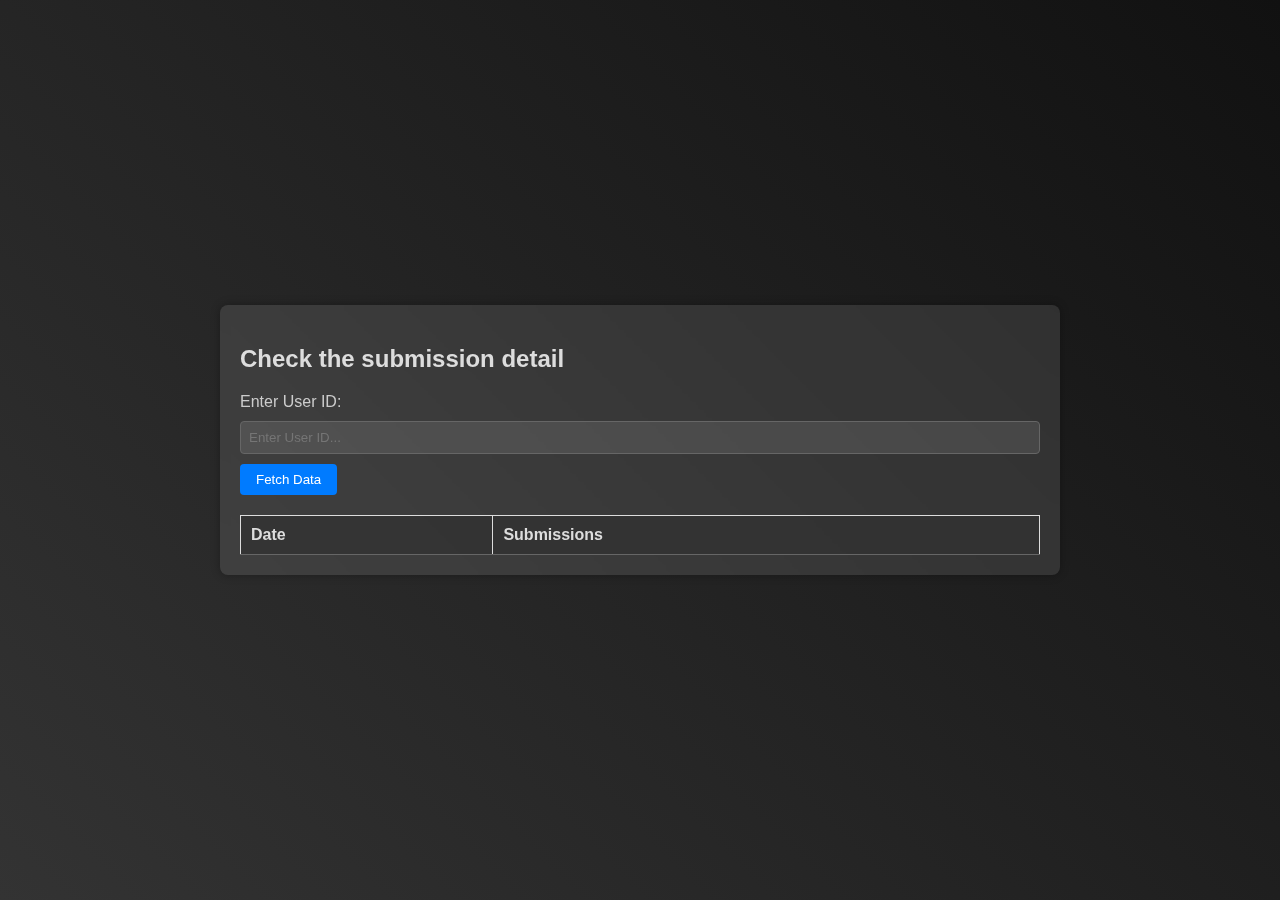
<file: submission_count/index2.html>
<!DOCTYPE html>
<html lang="en">
  <head>
    <meta charset="UTF-8" />
    <meta http-equiv="X-UA-Compatible" content="IE=edge" />
    <meta name="viewport" content="width=device-width, initial-scale=1.0" />
    <title>Fetch User Data</title>
    <style>
      body {
        font-family: Arial, sans-serif;
        margin: 0;
        padding: 20px;
        background-color: #f0f0f0;
      }

      h1 {
        text-align: center;
        margin-bottom: 20px;
      }

      .container {
        width: 100%;
        height: 100%;
        margin: 0 auto;
        background-color: #fff;
        padding: 20px;
        border-radius: 8px;
        box-shadow: 0 0 10px rgba(0, 0, 0, 0.1);
      }

      label {
        display: block;
        margin-bottom: 8px;
      }

      input[type="text"] {
        width: 100%;
        padding: 8px;
        margin-bottom: 10px;
        box-sizing: border-box;
      }

      button {
        padding: 8px 16px;
        background-color: #007bff;
        color: #fff;
        border: none;
        border-radius: 4px;
        cursor: pointer;
      }

      button:hover {
        background-color: #0056b3;
      }

      table {
        width: 100%;
        border-collapse: collapse;
      }

      th,
      td {
        border: 1px solid #ddd;
        padding: 8px;
        text-align: left;
      }

      th {
        background-color: #f2f2f2;
      }
    </style>
    <link rel="stylesheet" href="styles2.css" />
  </head>
  <body>
    <div class="container">
      <h2>Check the submission detail</h2>
      <label for="userId">Enter User ID:</label>
      <input
        type="text"
        id="userId"
        name="userId"
        placeholder="Enter User ID..."
      />
      <button onclick="fetchData()">Fetch Data</button>
      <table id="submissionTable">
        <thead>
          <tr>
            <th>Date</th>
            <th>Submissions</th>
          </tr>
        </thead>
        <tbody></tbody>
      </table>
    </div>
    <script>
      function fetchData() {
        const userId = document.getElementById("userId").value;
        if (!userId) {
          alert("Please enter a user ID");
          return;
        }

        fetch(`https://leetcode-stats-api.herokuapp.com/${userId}`)
          .then((response) => response.json())
          .then((data) => {
            const submissionCalendar = data.submissionCalendar;
            const dates = Object.keys(submissionCalendar);
            const sortedDates = dates.sort((a, b) => b - a); // Sort dates in descending order
            const tableBody = document.querySelector("#submissionTable tbody");

            // Clear existing table rows
            tableBody.innerHTML = "";

            // Populate table with sorted dates and submissions
            sortedDates.forEach((date) => {
              const row = tableBody.insertRow();
              const cell1 = row.insertCell(0);
              const cell2 = row.insertCell(1);
              cell1.textContent = new Date(
                Number(date) * 1000
              ).toLocaleDateString();
              cell2.textContent = submissionCalendar[date];
            });
          })
          .catch((error) => console.error("Error:", error));
      }
    </script>
  </body>
</html>
</file>
<file: assets/css/Inter.css>
@font-face {
	font-family: 'Inter';
	src: url(../../assets/fonts/Inter-da21e2a50eca13b79acef898ed518608.woff2) format('woff2');
	font-weight: 300;
	font-style: normal;
	font-display: swap;
	unicode-range: U+0460-052F, U+1C80-1C88, U+20B4, U+2DE0-2DFF, U+A640-A69F, U+FE2E-FE2F;
}

@font-face {
	font-family: 'Inter';
	src: url(../../assets/fonts/Inter-9aaca75401cd5a476ff169996a7dbd74.woff2) format('woff2');
	font-weight: 300;
	font-style: normal;
	font-display: swap;
	unicode-range: U+0301, U+0400-045F, U+0490-0491, U+04B0-04B1, U+2116;
}

@font-face {
	font-family: 'Inter';
	src: url(../../assets/fonts/Inter-e35137e847da8b6772f9408648e42329.woff2) format('woff2');
	font-weight: 300;
	font-style: normal;
	font-display: swap;
	unicode-range: U+1F00-1FFF;
}

@font-face {
	font-family: 'Inter';
	src: url(../../assets/fonts/Inter-59bee25d5264d62b70eb26b456ed9252.woff2) format('woff2');
	font-weight: 300;
	font-style: normal;
	font-display: swap;
	unicode-range: U+0370-0377, U+037A-037F, U+0384-038A, U+038C, U+038E-03A1, U+03A3-03FF;
}

@font-face {
	font-family: 'Inter';
	src: url(../../assets/fonts/Inter-7e0cf2fff049385210eb883187001d6c.woff2) format('woff2');
	font-weight: 300;
	font-style: normal;
	font-display: swap;
	unicode-range: U+0102-0103, U+0110-0111, U+0128-0129, U+0168-0169, U+01A0-01A1, U+01AF-01B0, U+0300-0301, U+0303-0304, U+0308-0309, U+0323, U+0329, U+1EA0-1EF9, U+20AB;
}

@font-face {
	font-family: 'Inter';
	src: url(../../assets/fonts/Inter-9ebc94d3c77fd5d2da5c32867a6e10bf.woff2) format('woff2');
	font-weight: 300;
	font-style: normal;
	font-display: swap;
	unicode-range: U+0100-02AF, U+0304, U+0308, U+0329, U+1E00-1E9F, U+1EF2-1EFF, U+2020, U+20A0-20AB, U+20AD-20C0, U+2113, U+2C60-2C7F, U+A720-A7FF;
}

@font-face {
	font-family: 'Inter';
	src: url(../../assets/fonts/Inter-396ef5b9aadd406fff1fadda3447adb8.woff2) format('woff2');
	font-weight: 300;
	font-style: normal;
	font-display: swap;
	unicode-range: U+0000-00FF, U+0131, U+0152-0153, U+02BB-02BC, U+02C6, U+02DA, U+02DC, U+0304, U+0308, U+0329, U+2000-206F, U+2074, U+20AC, U+2122, U+2191, U+2193, U+2212, U+2215, U+FEFF, U+FFFD;
}

@font-face {
	font-family: 'Inter';
	src: url(../../assets/fonts/Inter-da21e2a50eca13b79acef898ed518608.woff2) format('woff2');
	font-weight: 400;
	font-style: normal;
	font-display: swap;
	unicode-range: U+0460-052F, U+1C80-1C88, U+20B4, U+2DE0-2DFF, U+A640-A69F, U+FE2E-FE2F;
}

@font-face {
	font-family: 'Inter';
	src: url(../../assets/fonts/Inter-9aaca75401cd5a476ff169996a7dbd74.woff2) format('woff2');
	font-weight: 400;
	font-style: normal;
	font-display: swap;
	unicode-range: U+0301, U+0400-045F, U+0490-0491, U+04B0-04B1, U+2116;
}

@font-face {
	font-family: 'Inter';
	src: url(../../assets/fonts/Inter-e35137e847da8b6772f9408648e42329.woff2) format('woff2');
	font-weight: 400;
	font-style: normal;
	font-display: swap;
	unicode-range: U+1F00-1FFF;
}

@font-face {
	font-family: 'Inter';
	src: url(../../assets/fonts/Inter-59bee25d5264d62b70eb26b456ed9252.woff2) format('woff2');
	font-weight: 400;
	font-style: normal;
	font-display: swap;
	unicode-range: U+0370-0377, U+037A-037F, U+0384-038A, U+038C, U+038E-03A1, U+03A3-03FF;
}

@font-face {
	font-family: 'Inter';
	src: url(../../assets/fonts/Inter-7e0cf2fff049385210eb883187001d6c.woff2) format('woff2');
	font-weight: 400;
	font-style: normal;
	font-display: swap;
	unicode-range: U+0102-0103, U+0110-0111, U+0128-0129, U+0168-0169, U+01A0-01A1, U+01AF-01B0, U+0300-0301, U+0303-0304, U+0308-0309, U+0323, U+0329, U+1EA0-1EF9, U+20AB;
}

@font-face {
	font-family: 'Inter';
	src: url(../../assets/fonts/Inter-9ebc94d3c77fd5d2da5c32867a6e10bf.woff2) format('woff2');
	font-weight: 400;
	font-style: normal;
	font-display: swap;
	unicode-range: U+0100-02AF, U+0304, U+0308, U+0329, U+1E00-1E9F, U+1EF2-1EFF, U+2020, U+20A0-20AB, U+20AD-20C0, U+2113, U+2C60-2C7F, U+A720-A7FF;
}

@font-face {
	font-family: 'Inter';
	src: url(../../assets/fonts/Inter-396ef5b9aadd406fff1fadda3447adb8.woff2) format('woff2');
	font-weight: 400;
	font-style: normal;
	font-display: swap;
	unicode-range: U+0000-00FF, U+0131, U+0152-0153, U+02BB-02BC, U+02C6, U+02DA, U+02DC, U+0304, U+0308, U+0329, U+2000-206F, U+2074, U+20AC, U+2122, U+2191, U+2193, U+2212, U+2215, U+FEFF, U+FFFD;
}

@font-face {
	font-family: 'Inter';
	src: url(../../assets/fonts/Inter-da21e2a50eca13b79acef898ed518608.woff2) format('woff2');
	font-weight: 600;
	font-style: normal;
	font-display: swap;
	unicode-range: U+0460-052F, U+1C80-1C88, U+20B4, U+2DE0-2DFF, U+A640-A69F, U+FE2E-FE2F;
}

@font-face {
	font-family: 'Inter';
	src: url(../../assets/fonts/Inter-9aaca75401cd5a476ff169996a7dbd74.woff2) format('woff2');
	font-weight: 600;
	font-style: normal;
	font-display: swap;
	unicode-range: U+0301, U+0400-045F, U+0490-0491, U+04B0-04B1, U+2116;
}

@font-face {
	font-family: 'Inter';
	src: url(../../assets/fonts/Inter-e35137e847da8b6772f9408648e42329.woff2) format('woff2');
	font-weight: 600;
	font-style: normal;
	font-display: swap;
	unicode-range: U+1F00-1FFF;
}

@font-face {
	font-family: 'Inter';
	src: url(../../assets/fonts/Inter-59bee25d5264d62b70eb26b456ed9252.woff2) format('woff2');
	font-weight: 600;
	font-style: normal;
	font-display: swap;
	unicode-range: U+0370-0377, U+037A-037F, U+0384-038A, U+038C, U+038E-03A1, U+03A3-03FF;
}

@font-face {
	font-family: 'Inter';
	src: url(../../assets/fonts/Inter-7e0cf2fff049385210eb883187001d6c.woff2) format('woff2');
	font-weight: 600;
	font-style: normal;
	font-display: swap;
	unicode-range: U+0102-0103, U+0110-0111, U+0128-0129, U+0168-0169, U+01A0-01A1, U+01AF-01B0, U+0300-0301, U+0303-0304, U+0308-0309, U+0323, U+0329, U+1EA0-1EF9, U+20AB;
}

@font-face {
	font-family: 'Inter';
	src: url(../../assets/fonts/Inter-9ebc94d3c77fd5d2da5c32867a6e10bf.woff2) format('woff2');
	font-weight: 600;
	font-style: normal;
	font-display: swap;
	unicode-range: U+0100-02AF, U+0304, U+0308, U+0329, U+1E00-1E9F, U+1EF2-1EFF, U+2020, U+20A0-20AB, U+20AD-20C0, U+2113, U+2C60-2C7F, U+A720-A7FF;
}

@font-face {
	font-family: 'Inter';
	src: url(../../assets/fonts/Inter-396ef5b9aadd406fff1fadda3447adb8.woff2) format('woff2');
	font-weight: 600;
	font-style: normal;
	font-display: swap;
	unicode-range: U+0000-00FF, U+0131, U+0152-0153, U+02BB-02BC, U+02C6, U+02DA, U+02DC, U+0304, U+0308, U+0329, U+2000-206F, U+2074, U+20AC, U+2122, U+2191, U+2193, U+2212, U+2215, U+FEFF, U+FFFD;
}

@font-face {
	font-family: 'Inter';
	src: url(../../assets/fonts/Inter-da21e2a50eca13b79acef898ed518608.woff2) format('woff2');
	font-weight: 700;
	font-style: normal;
	font-display: swap;
	unicode-range: U+0460-052F, U+1C80-1C88, U+20B4, U+2DE0-2DFF, U+A640-A69F, U+FE2E-FE2F;
}

@font-face {
	font-family: 'Inter';
	src: url(../../assets/fonts/Inter-9aaca75401cd5a476ff169996a7dbd74.woff2) format('woff2');
	font-weight: 700;
	font-style: normal;
	font-display: swap;
	unicode-range: U+0301, U+0400-045F, U+0490-0491, U+04B0-04B1, U+2116;
}

@font-face {
	font-family: 'Inter';
	src: url(../../assets/fonts/Inter-e35137e847da8b6772f9408648e42329.woff2) format('woff2');
	font-weight: 700;
	font-style: normal;
	font-display: swap;
	unicode-range: U+1F00-1FFF;
}

@font-face {
	font-family: 'Inter';
	src: url(../../assets/fonts/Inter-59bee25d5264d62b70eb26b456ed9252.woff2) format('woff2');
	font-weight: 700;
	font-style: normal;
	font-display: swap;
	unicode-range: U+0370-0377, U+037A-037F, U+0384-038A, U+038C, U+038E-03A1, U+03A3-03FF;
}

@font-face {
	font-family: 'Inter';
	src: url(../../assets/fonts/Inter-7e0cf2fff049385210eb883187001d6c.woff2) format('woff2');
	font-weight: 700;
	font-style: normal;
	font-display: swap;
	unicode-range: U+0102-0103, U+0110-0111, U+0128-0129, U+0168-0169, U+01A0-01A1, U+01AF-01B0, U+0300-0301, U+0303-0304, U+0308-0309, U+0323, U+0329, U+1EA0-1EF9, U+20AB;
}

@font-face {
	font-family: 'Inter';
	src: url(../../assets/fonts/Inter-9ebc94d3c77fd5d2da5c32867a6e10bf.woff2) format('woff2');
	font-weight: 700;
	font-style: normal;
	font-display: swap;
	unicode-range: U+0100-02AF, U+0304, U+0308, U+0329, U+1E00-1E9F, U+1EF2-1EFF, U+2020, U+20A0-20AB, U+20AD-20C0, U+2113, U+2C60-2C7F, U+A720-A7FF;
}

@font-face {
	font-family: 'Inter';
	src: url(../../assets/fonts/Inter-396ef5b9aadd406fff1fadda3447adb8.woff2) format('woff2');
	font-weight: 700;
	font-style: normal;
	font-display: swap;
	unicode-range: U+0000-00FF, U+0131, U+0152-0153, U+02BB-02BC, U+02C6, U+02DA, U+02DC, U+0304, U+0308, U+0329, U+2000-206F, U+2074, U+20AC, U+2122, U+2191, U+2193, U+2212, U+2215, U+FEFF, U+FFFD;
}

@font-face {
	font-family: 'Inter';
	src: url(../../assets/fonts/Inter-da21e2a50eca13b79acef898ed518608.woff2) format('woff2');
	font-weight: 800;
	font-style: normal;
	font-display: swap;
	unicode-range: U+0460-052F, U+1C80-1C88, U+20B4, U+2DE0-2DFF, U+A640-A69F, U+FE2E-FE2F;
}

@font-face {
	font-family: 'Inter';
	src: url(../../assets/fonts/Inter-9aaca75401cd5a476ff169996a7dbd74.woff2) format('woff2');
	font-weight: 800;
	font-style: normal;
	font-display: swap;
	unicode-range: U+0301, U+0400-045F, U+0490-0491, U+04B0-04B1, U+2116;
}

@font-face {
	font-family: 'Inter';
	src: url(../../assets/fonts/Inter-e35137e847da8b6772f9408648e42329.woff2) format('woff2');
	font-weight: 800;
	font-style: normal;
	font-display: swap;
	unicode-range: U+1F00-1FFF;
}

@font-face {
	font-family: 'Inter';
	src: url(../../assets/fonts/Inter-59bee25d5264d62b70eb26b456ed9252.woff2) format('woff2');
	font-weight: 800;
	font-style: normal;
	font-display: swap;
	unicode-range: U+0370-0377, U+037A-037F, U+0384-038A, U+038C, U+038E-03A1, U+03A3-03FF;
}

@font-face {
	font-family: 'Inter';
	src: url(../../assets/fonts/Inter-7e0cf2fff049385210eb883187001d6c.woff2) format('woff2');
	font-weight: 800;
	font-style: normal;
	font-display: swap;
	unicode-range: U+0102-0103, U+0110-0111, U+0128-0129, U+0168-0169, U+01A0-01A1, U+01AF-01B0, U+0300-0301, U+0303-0304, U+0308-0309, U+0323, U+0329, U+1EA0-1EF9, U+20AB;
}

@font-face {
	font-family: 'Inter';
	src: url(../../assets/fonts/Inter-9ebc94d3c77fd5d2da5c32867a6e10bf.woff2) format('woff2');
	font-weight: 800;
	font-style: normal;
	font-display: swap;
	unicode-range: U+0100-02AF, U+0304, U+0308, U+0329, U+1E00-1E9F, U+1EF2-1EFF, U+2020, U+20A0-20AB, U+20AD-20C0, U+2113, U+2C60-2C7F, U+A720-A7FF;
}

@font-face {
	font-family: 'Inter';
	src: url(../../assets/fonts/Inter-396ef5b9aadd406fff1fadda3447adb8.woff2) format('woff2');
	font-weight: 800;
	font-style: normal;
	font-display: swap;
	unicode-range: U+0000-00FF, U+0131, U+0152-0153, U+02BB-02BC, U+02C6, U+02DA, U+02DC, U+0304, U+0308, U+0329, U+2000-206F, U+2074, U+20AC, U+2122, U+2191, U+2193, U+2212, U+2215, U+FEFF, U+FFFD;
}
</file>
<file: add_todo/styles.css>
/* styles.css */

body {
    font-family: Arial, sans-serif;
    background-color: #222;
    color: #ddd;
    margin: 0;
    padding: 0;
    display: flex;
    justify-content: center;
    align-items: center;
    min-height: 100vh;
}

h1 {
    text-align: center;
    margin-bottom: 20px;
    color: #fff;
}

.container {
    width: 80%;
    max-width: 800px;
    padding: 20px;
    margin: 20px auto;
    border-radius: 8px;
    box-shadow: 0 0 10px rgba(0, 0, 0, 0.3);
    background-color: rgba(232, 217, 217, 0.1);
    backdrop-filter: blur(5px);
}

table {
    width: 100%;
    border-collapse: collapse;
    margin-top: 20px;
    color: #ddd;
    font-size: 16px;
}

th, td {
    padding: 12px;
    text-align: left;
    border-bottom: 1px solid #666;
}

th {
    background-color: rgba(50, 50, 50, 0.8);
    color: #fff;
    font-weight: bold;
}

input[type="checkbox"] {
    transform: scale(1.5);
    margin-left: 5px;
}

tr.done {
    background-color: lightgreen;
}
</file>
<file: filter/styles.css>
/* styles.css */

body {
    font-family: Arial, sans-serif;
    background-color: #222; /* Dark background color */
    color: #ddd; /* Text color */
    margin: 0;
    padding: 0;
    display: flex;
    justify-content: center;
    align-items: center;
    min-height: 100vh;
}

h1 {
    text-align: center;
    margin-bottom: 20px;
}

.container {
    width: 80%;
    max-width: 800px;
    padding: 20px;
    margin: 20px auto;
    border-radius: 8px;
    box-shadow: 0 0 10px rgba(0, 0, 0, 0.3);
    background-color: rgba(255, 255, 255, 0.1); /* Semi-transparent white background */
    backdrop-filter: blur(5px); /* Apply blur effect to background */
}

table {
    width: 100%;
    border-collapse: collapse;
    margin-top: 20px;
    color: #ddd; /* Text color for table */
}

th, td {
    padding: 10px;
    text-align: left;
    border-bottom: 1px solid #666; /* Table border color */
}

th {
    background-color: rgba(50, 50, 50, 0.8); /* Dark background with transparency for table header */
}
</file>
<file: potd/styles.css>
body {
    font-family: Arial, sans-serif;
    background-color: #222; /* Dark background color */
    color: #ddd; /* Text color */
    margin: 0;
    padding: 0;
    display: flex;
    justify-content: center;
    align-items: center;
    height: 100vh;
    overflow: hidden; /* Hide overflow to prevent scrolling */
    background: linear-gradient(45deg, #333, #111); /* Dark gradient background */
    animation: changeColor 5s infinite;
}

h1 {
    text-align: center;
    margin-bottom: 20px;
}

#questionContainer {
    width: 100vw; /* Expand to full viewport width */
    height: 100vh; /* Expand to full viewport height */
    padding: 20px;
    border-radius: 0; /* Remove border-radius */
    backdrop-filter: blur(5px); /* Apply blur effect to background */
    overflow-y: auto; /* Virtual Scrolling Turned to auto */
}

#questionTitle {
    text-align: center;
    margin-bottom: 10px;
}

#questionDescription {
    margin-bottom: 10px;
}

#questionLink {
    display: block;
    text-align: center;
    margin-top: 10px;
    margin-bottom: 20px;
    font-size: larger;
    color: #007bff; /* Link color */
    text-decoration: none;
}

/* Animation */
@keyframes changeColor {
    0% {
        background-color: #333;
    }
    50% {
        background-color: #111;
    }
    100% {
        background-color: #333;
    }
}
</file>
<file: solutions/styles.css>
/* styles.css */

body {
    font-family: Arial, sans-serif;
    background-color: #222; /* Dark background color */
    color: #ddd; /* Text color */
    margin: 0;
    padding: 0;
    display: flex;
    justify-content: center;
    align-items: center;
    min-height: 100vh;
}

h1 {
    text-align: center;
    margin-bottom: 20px;
}

.container {
    width: 80%;
    max-width: 800px;
    padding: 20px;
    margin: 20px auto;
    border-radius: 8px;
    box-shadow: 0 0 10px rgba(0, 0, 0, 0.3);
    background-color: rgba(255, 255, 255, 0.1); /* Semi-transparent white background */
    backdrop-filter: blur(5px); /* Apply blur effect to background */
}

table {
    width: 100%;
    border-collapse: collapse;
    margin-top: 20px;
    color: #ddd; /* Text color for table */
}

th, td {
    padding: 10px;
    text-align: left;
    border-bottom: 1px solid #666; /* Table border color */
}

th {
    background-color: rgba(50, 50, 50, 0.8); /* Dark background with transparency for table header */
}
</file>
<file: user_details/styles.css>
body {
    font-family: Arial, sans-serif;
    background-color: #222; /* Dark background color */
    color: #ddd; /* Text color */
    margin: 0;
    padding: 0;
    display: flex;
    justify-content: center;
    align-items: center;
    height: 100vh;
    overflow: hidden; /* Hide overflow to prevent scrolling */
    background: linear-gradient(45deg, #333, #111); /* Dark gradient background */
    animation: changeColor 5s infinite;
}

h1 {
    text-align: center;
    margin-bottom: 20px;
}

div {
    width: 80%;
    max-width: 400px;
    padding: 20px;
  
    border-radius: 5px;
   
    backdrop-filter: blur(5px); /* Apply blur effect to background */
    margin-bottom: 20px; /* Add margin between form and table */
}

label {
    display: block;
    margin-bottom: 10px;
    color: #ccc; /* Label text color */
}

input[type="text"] {
    padding: 5px;
    width: 60%;
    margin-right: 10px;
    background-color: #333; /* Input background color */
    color: #ddd; /* Input text color */
    border: 1px solid #666; /* Input border color */
}

button {
    padding: 5px 10px;
    background-color: #007bff; /* Button background color */
    color: #fff; /* Button text color */
    border: none;
    cursor: pointer;
}

table {
    width: 100%;
    border-collapse: collapse;
    margin-top: 20px;

    color: #ddd; /* Text color for table */
}

th, td {
    padding: 10px;
    text-align: left;
    border-bottom: 1px solid #666; /* Table border color */
}

th {
    background-color: rgba(50, 50, 50, 0.8); /* Dark background with transparency for table header */
}

/* Animation */
@keyframes changeColor {
    0% {
        background-color: #333;
    }
    50% {
        background-color: #111;
    }
    100% {
        background-color: #333;
    }
}
</file>
<file: styles2.css>
body {
    font-family: Arial, sans-serif;
    background-color: #222; /* Dark background color */
    color: #ddd; /* Text color */
    margin: 0;
    padding: 0;
    display: flex;
    justify-content: center;
    align-items: center;
    height: 100vh;
    overflow: hidden; /* Hide overflow to prevent scrolling */
    background: linear-gradient(45deg, #333, #111); /* Dark gradient background */
    animation: changeColor 5s infinite;
}

h1 {
    text-align: center;
    margin-bottom: 20px;
}
#retryButton{
    margin-top: 30px;
}
div.container {
    width: 80%;
    max-width: 400px;
    padding: 20px;
    border-radius: 5px;
    backdrop-filter: blur(5px); /* Apply blur effect to background */
    margin-bottom: 20px; /* Add margin between form and table */
}

label {
    display: block;
    margin-bottom: 10px;
    color: #ccc; /* Label text color */
}

input[type="email"],
input[type="password"] {
    padding: 5px;
    width: 100%;
    margin-bottom: 10px;
    background-color: #333; /* Input background color */
    color: #ddd; /* Input text color */
    border: 1px solid #666; /* Input border color */
}

button {
    padding: 5px 10px;
    background-color: #007bff; /* Button background color */
    color: #fff; /* Button text color */
    border: none;
    cursor: pointer;
}

/* Animation */
@keyframes changeColor {
    0% {
        background-color: #333;
    }
    50% {
        background-color: #111;
    }
    100% {
        background-color: #333;
    }
}


.button-container {
    margin-top: 10px;
}

.button-container button {
    margin-right: 10px;
}
#yash{
    margin-bottom: 10px;
}
</file>
<file: styles1.css>
body {
    font-family: Arial, sans-serif;
    background-color: #222;
    color: #ddd;
    margin: 0;
    padding: 0;
    display: flex;
    justify-content: center;
    align-items: center;
    height: 100vh;
    overflow: hidden;
    background: linear-gradient(45deg, #333, #111);
    animation: changeColor 5s infinite;
}

h1 {
    text-align: center;
    margin-bottom: 20px;
}

.container {
    width: 80%;
    max-width: 400px;
    padding: 20px;
    border-radius: 5px;
    backdrop-filter: blur(5px);
    margin-bottom: 20px;
}

label {
    display: block;
    margin-bottom: 10px;
    color: #ccc;
}

input[type="email"],
input[type="password"] {
    padding: 5px;
    width: 100%;
    margin-bottom: 10px;
    background-color: #333;
    color: #ddd;
    border: 1px solid #666;
}

button {
    padding: 5px 10px;
    background-color: #007bff;
    color: #fff;
    border: none;
    cursor: pointer;
}

table {
    width: 100%;
    border-collapse: collapse;
    margin-top: 20px;
    color: #ddd;
}

th, td {
    padding: 10px;
    text-align: left;
    border-bottom: 1px solid #666;
}

th {
    background-color: rgba(50, 50, 50, 0.8);
}

@keyframes changeColor {
    0% {
        background-color: #333;
    }
    50% {
        background-color: #111;
    }
    100% {
        background-color: #333;
    }
}
</file>
<file: badges/badges.css>
body {
    font-family: Arial, sans-serif;
    background-color: #222; /* Dark background color */
    color: #ddd; /* Text color */
    margin: 0;
    padding: 0;
    display: flex;
    justify-content: center;
    align-items: center;
    height: 100vh;
    overflow: hidden; /* Hide overflow to prevent scrolling */
    background: linear-gradient(45deg, #333, #111); /* Dark gradient background */
    animation: changeColor 5s infinite;
}

#btn11{
    margin-top: 10px;
}
h1 {
    text-align: center;
    margin-bottom: 20px;
}

.inputSection {
    text-align: center;
    margin-bottom: 20px;
}

.inputSection label {
    display: block;
    margin-bottom: 10px;
}

.inputSection input[type="text"] {
    padding: 5px 20px; /* Add padding */
    width: calc(60% - 10px); /* Adjust width to account for padding */
    margin-right: 10px;
    background-color: #333; /* Input background color */
    color: #ddd; /* Input text color */
    border: 1px solid #666; /* Input border color */
}

.inputSection button {
    padding: 5px 10px;
    background-color: #007bff; /* Button background color */
    color: #fff; /* Button text color */
    border: none;
    cursor: pointer;
}

#badgesContainer {
    width: 80%;
    max-width: 600px;
    padding: 20px;
    border-radius: 5px;
    backdrop-filter: blur(5px); /* Apply blur effect to background */
    margin-bottom: 20px; /* Add margin between form and table */
}

.badge {
    display: flex;
    align-items: center;
    margin-bottom: 20px;
}

.badge img {
    width: 100px; /* Increase badge size */
    height: 100px; /* Increase badge size */
    margin-right: 20px;
}

.badgeDetails {
    display: flex;
    flex-direction: column;
}

.badgeDetails h2 {
    margin: 0;
    margin-bottom: 5px;
}

.badgeDetails p {
    margin: 0;
    color: #999;
}

.spacing {
    margin-bottom: 20px; /* Add spacing between heading and input section */
}
</file>
<file: submission_count/styles2.css>
body {
    font-family: Arial, sans-serif;
    background-color: #222; /* Dark background color */
    color: #ddd; /* Text color */
    margin: 0;
    padding: 0;
    display: flex;
    justify-content: center;
    align-items: center;
    min-height: 100vh;
    overflow: hidden; /* Hide overflow to prevent scrolling */
    background: linear-gradient(45deg, #333, #111); /* Dark gradient background */
    animation: changeColor 5s infinite;
}

h1 {
    text-align: top;
    margin-bottom: 20px;
    margin-right: 450px;
}

.container {
    height: 100vh; /* Set height to 100% of viewport height */
    width: 100vw; /* Set width to 100% of viewport width */
    max-width: 2000px;
    margin: 0 auto;
    padding: 20px;
    border-radius: 8px;
    box-shadow: 0 0 10px rgba(0, 0, 0, 0.3);
    background-color: rgba(255, 255, 255, 0.1);
    backdrop-filter: blur(5px);
    overflow-y: auto;
}

label {
    display: block;
    margin-bottom: 10px;
    color: #ccc; /* Label text color */
}

input[type="text"] {
    padding: 8px;
    width: 100%;
    margin-bottom: 10px;
    box-sizing: border-box;
    background-color: rgba(255, 255, 255, 0.1); /* Semi-transparent white background */
    color: #ddd; /* Input text color */
    border: 1px solid #666; /* Input border color */
    border-radius: 4px;
}

button {
    padding: 8px 16px;
    background-color: #007bff; /* Button background color */
    color: #fff; /* Button text color */
    border: none;
    border-radius: 4px;
    cursor: pointer;
}

button:hover {
    background-color: #0056b3;
}

table {
    width: 100%;
    border-collapse: collapse;
    margin-top: 20px;
    color: #ddd; /* Text color for table */
}

th, td {
    padding: 10px;
    text-align: left;
    border-bottom: 1px solid #666; /* Table border color */
}

th {
    background-color: rgba(50, 50, 50, 0.8); /* Dark background with transparency for table header */
}

/* Animation */
@keyframes changeColor {
    0% {
        background-color: #333;
    }
    50% {
        background-color: #111;
    }
    100% {
        background-color: #333;
    }
}
h1 {
    text-align: center;
    margin-bottom: 20px;
}

.container {
    height: 80%;
    width: 80%;
    max-width: 800px; /* Increase max-width for a longer container */
    margin: 0 auto; /* Center the container horizontally */
    padding: 20px;
    border-radius: 8px;
    box-shadow: 0 0 10px rgba(0, 0, 0, 0.3);
    background-color: rgba(255, 255, 255, 0.1);
    backdrop-filter: blur(5px);
    margin-bottom: 20px;
    max-height: 400px;
    overflow-y: auto;
}
</file>
